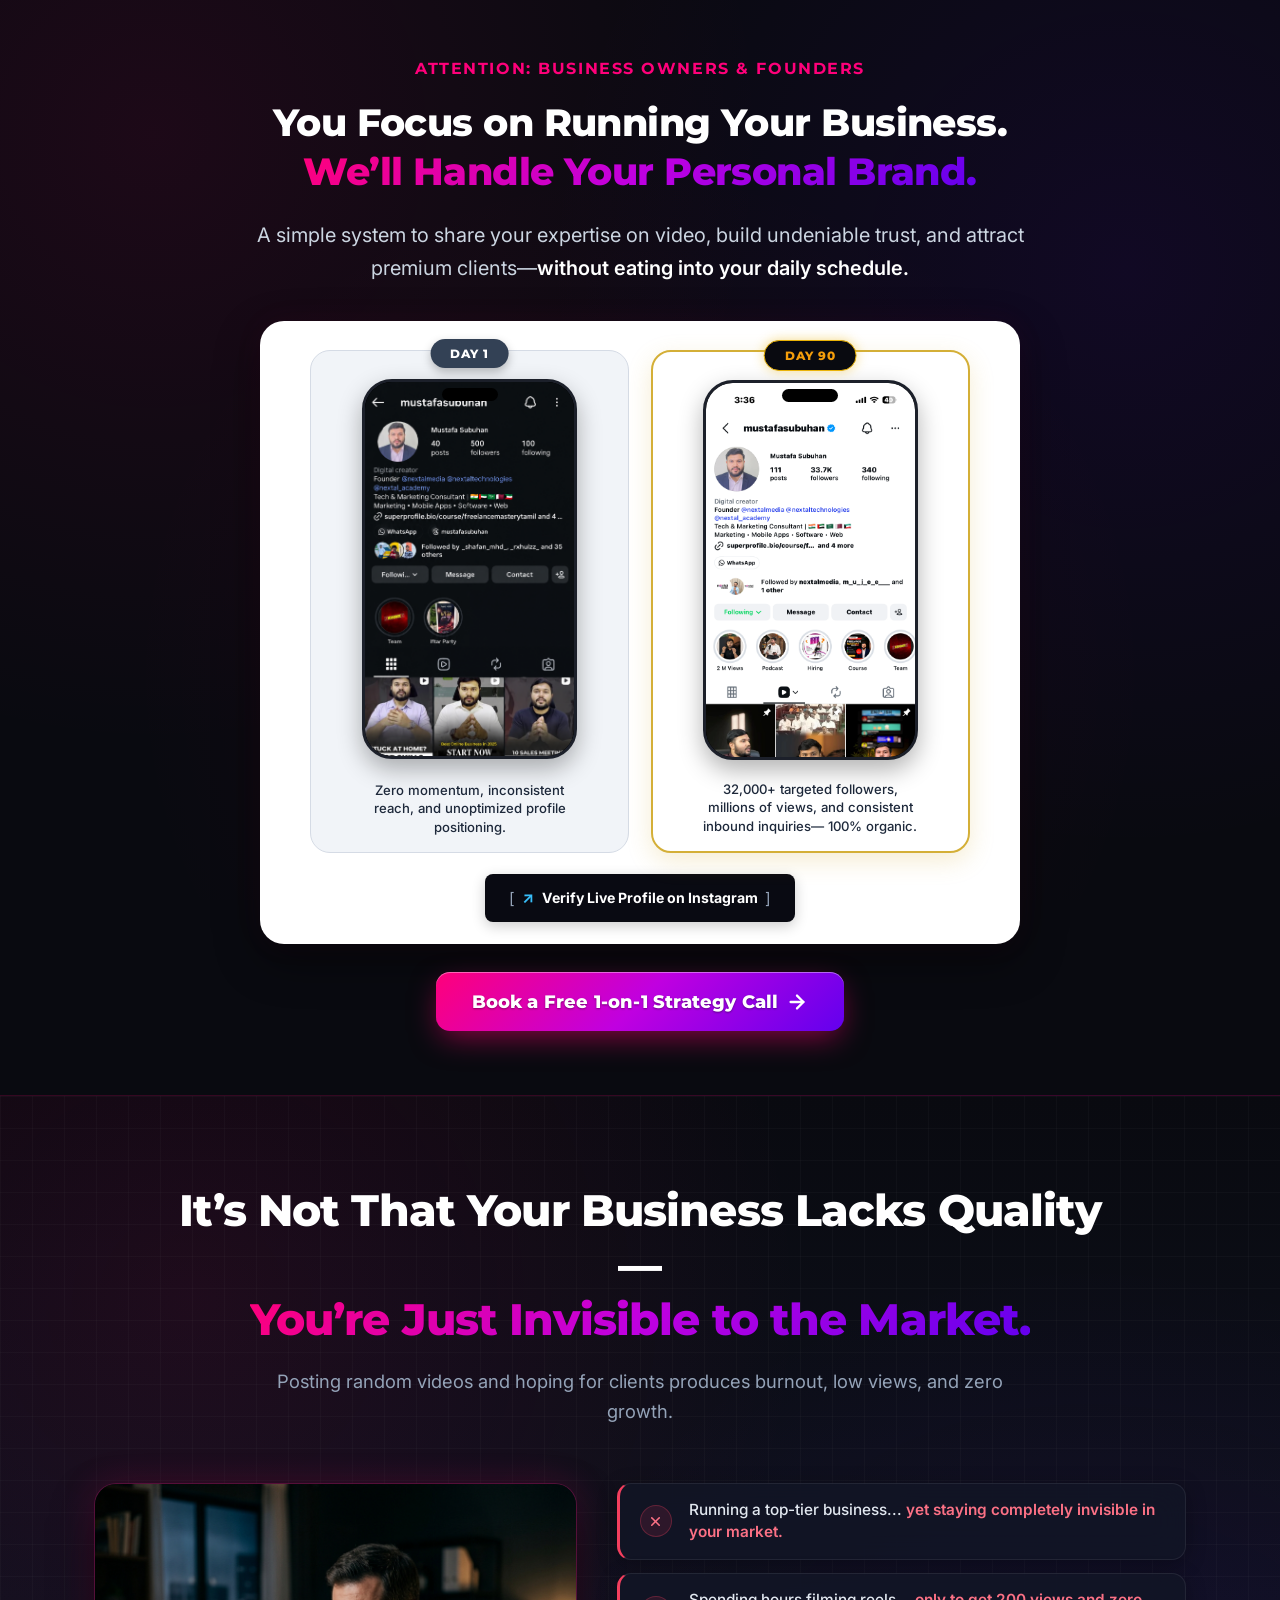
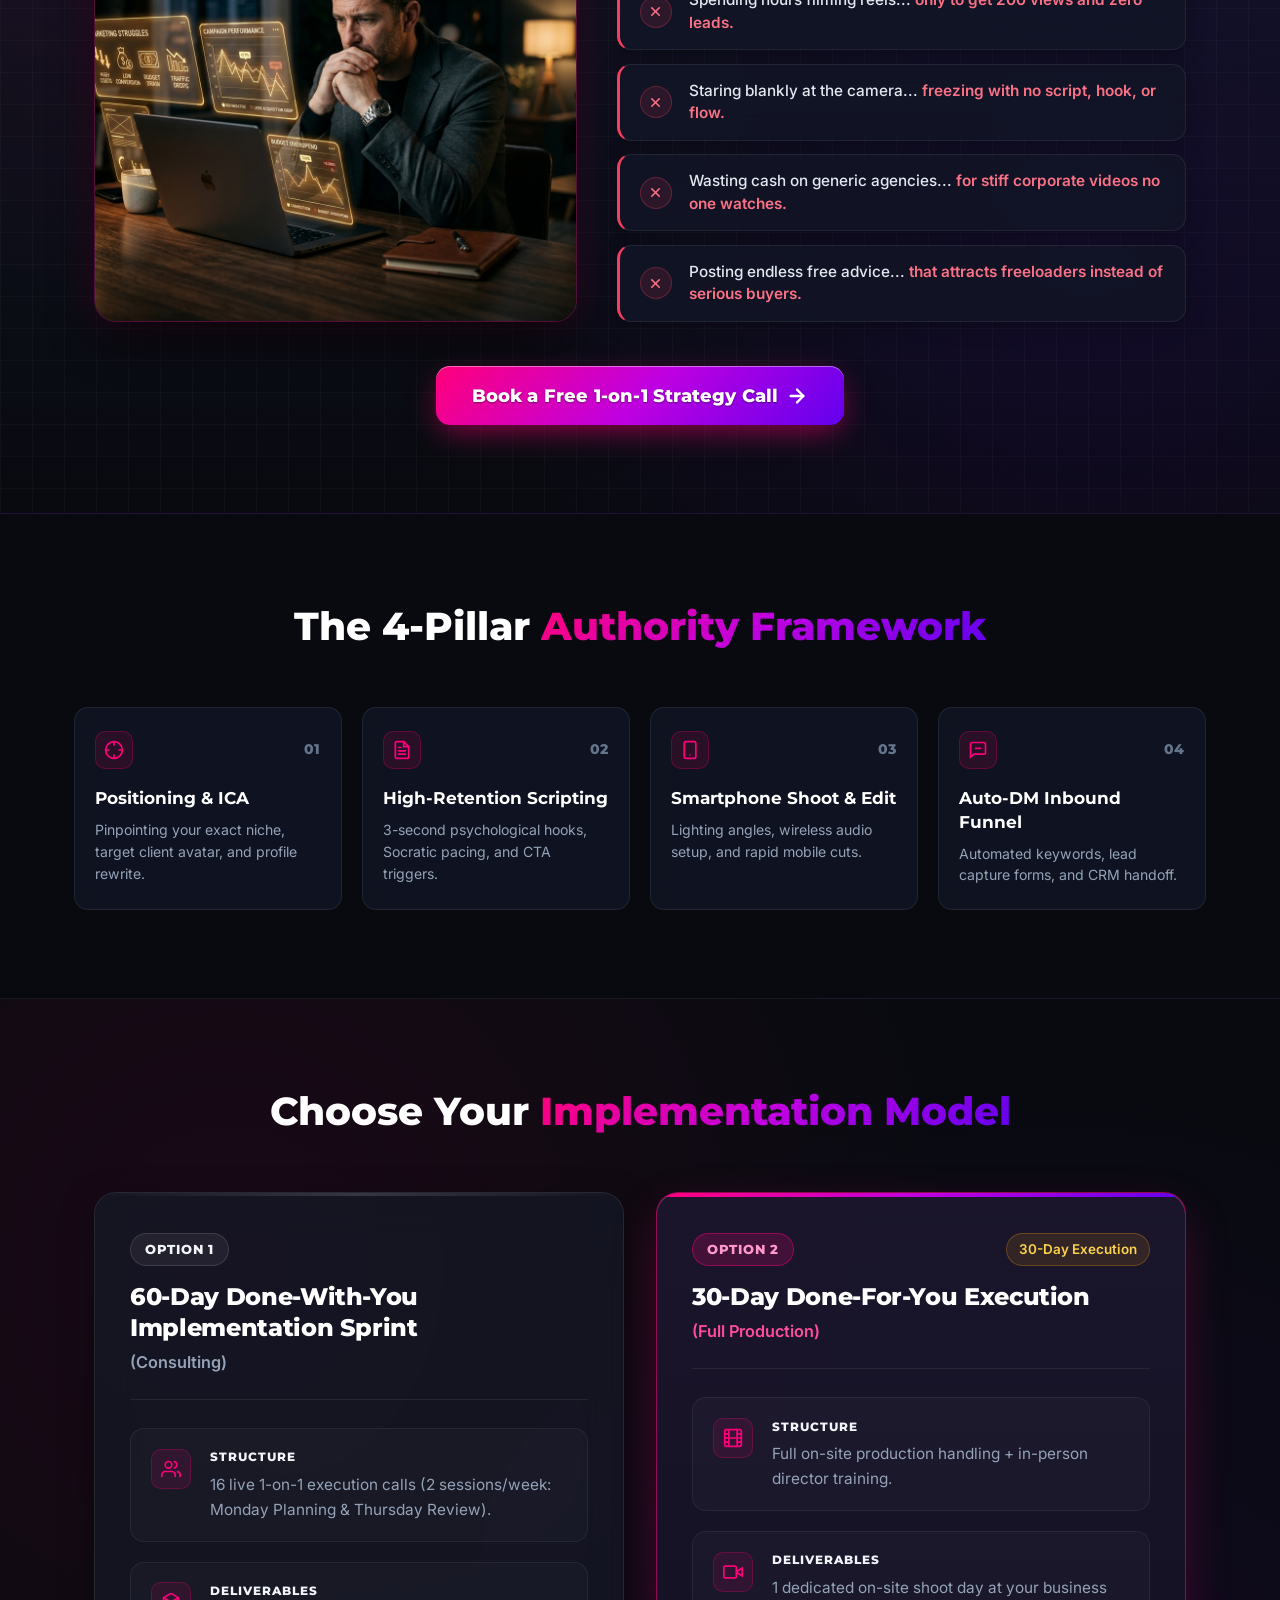
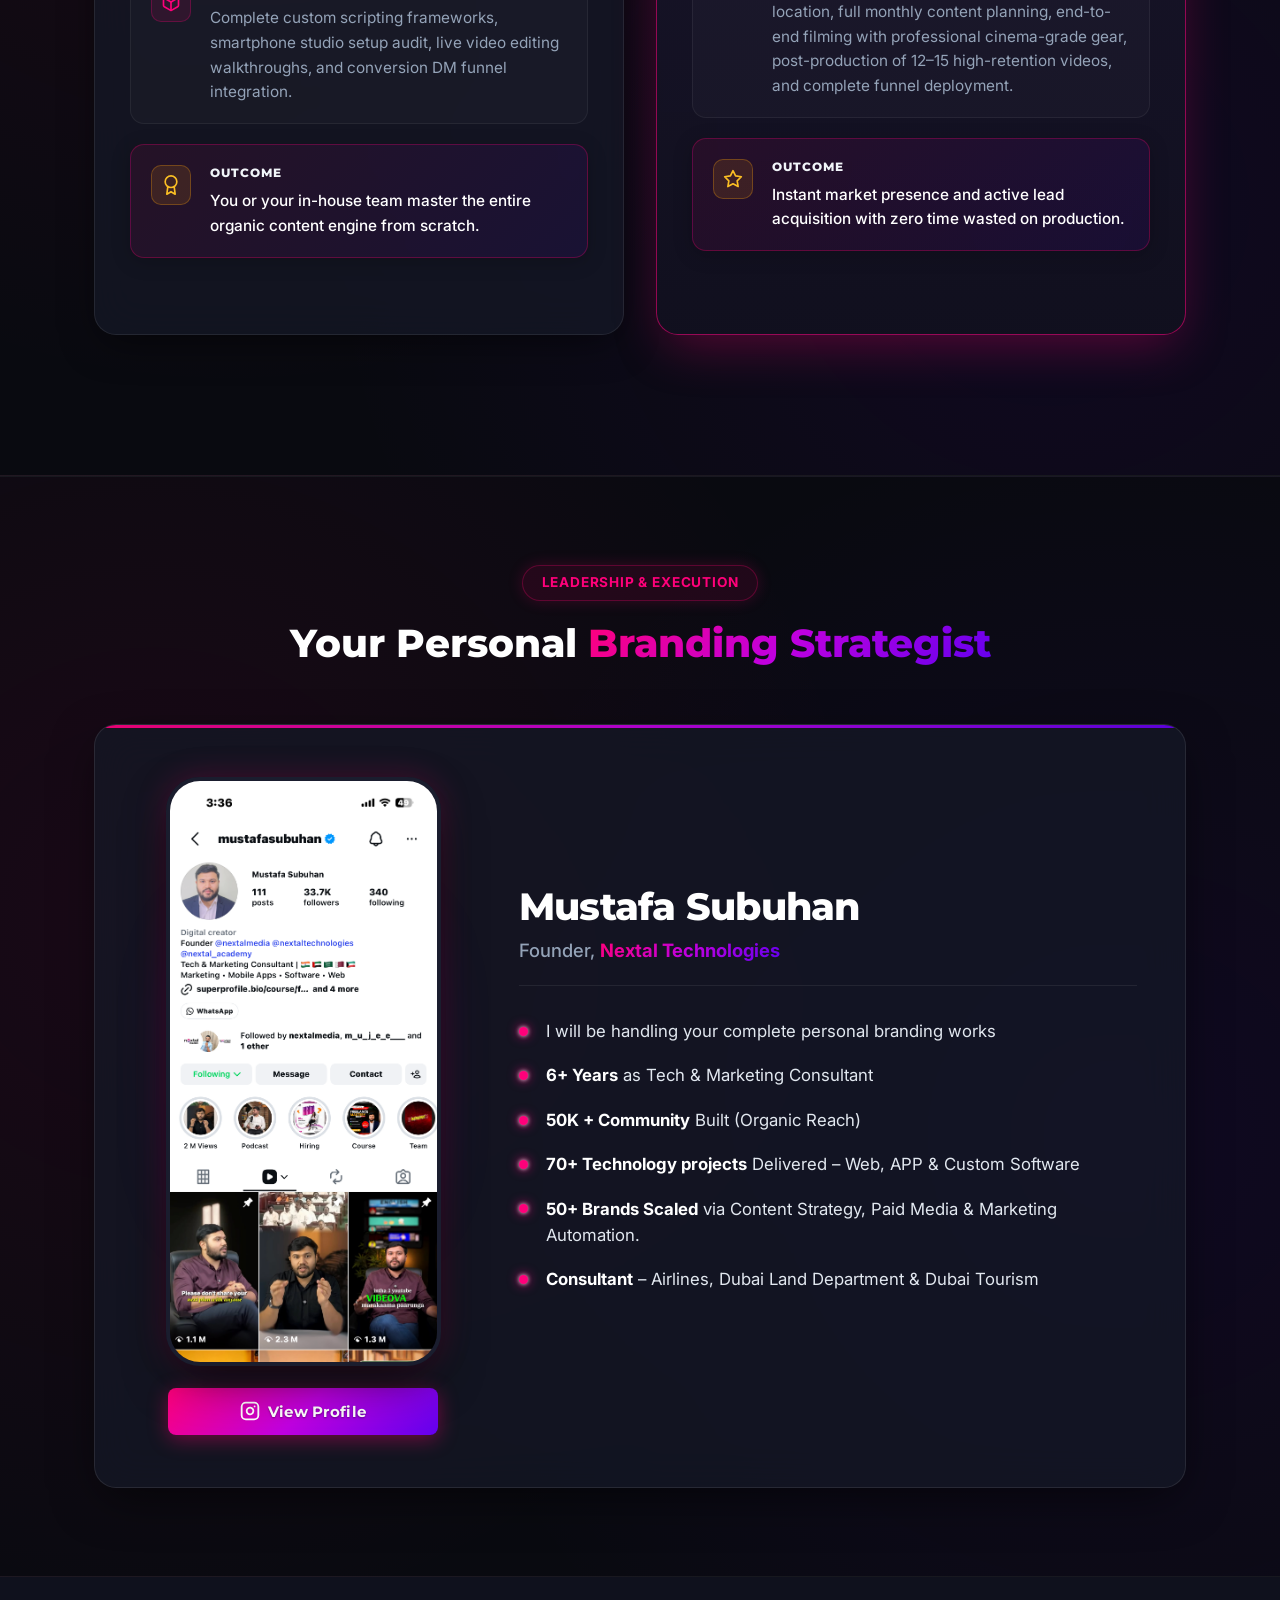
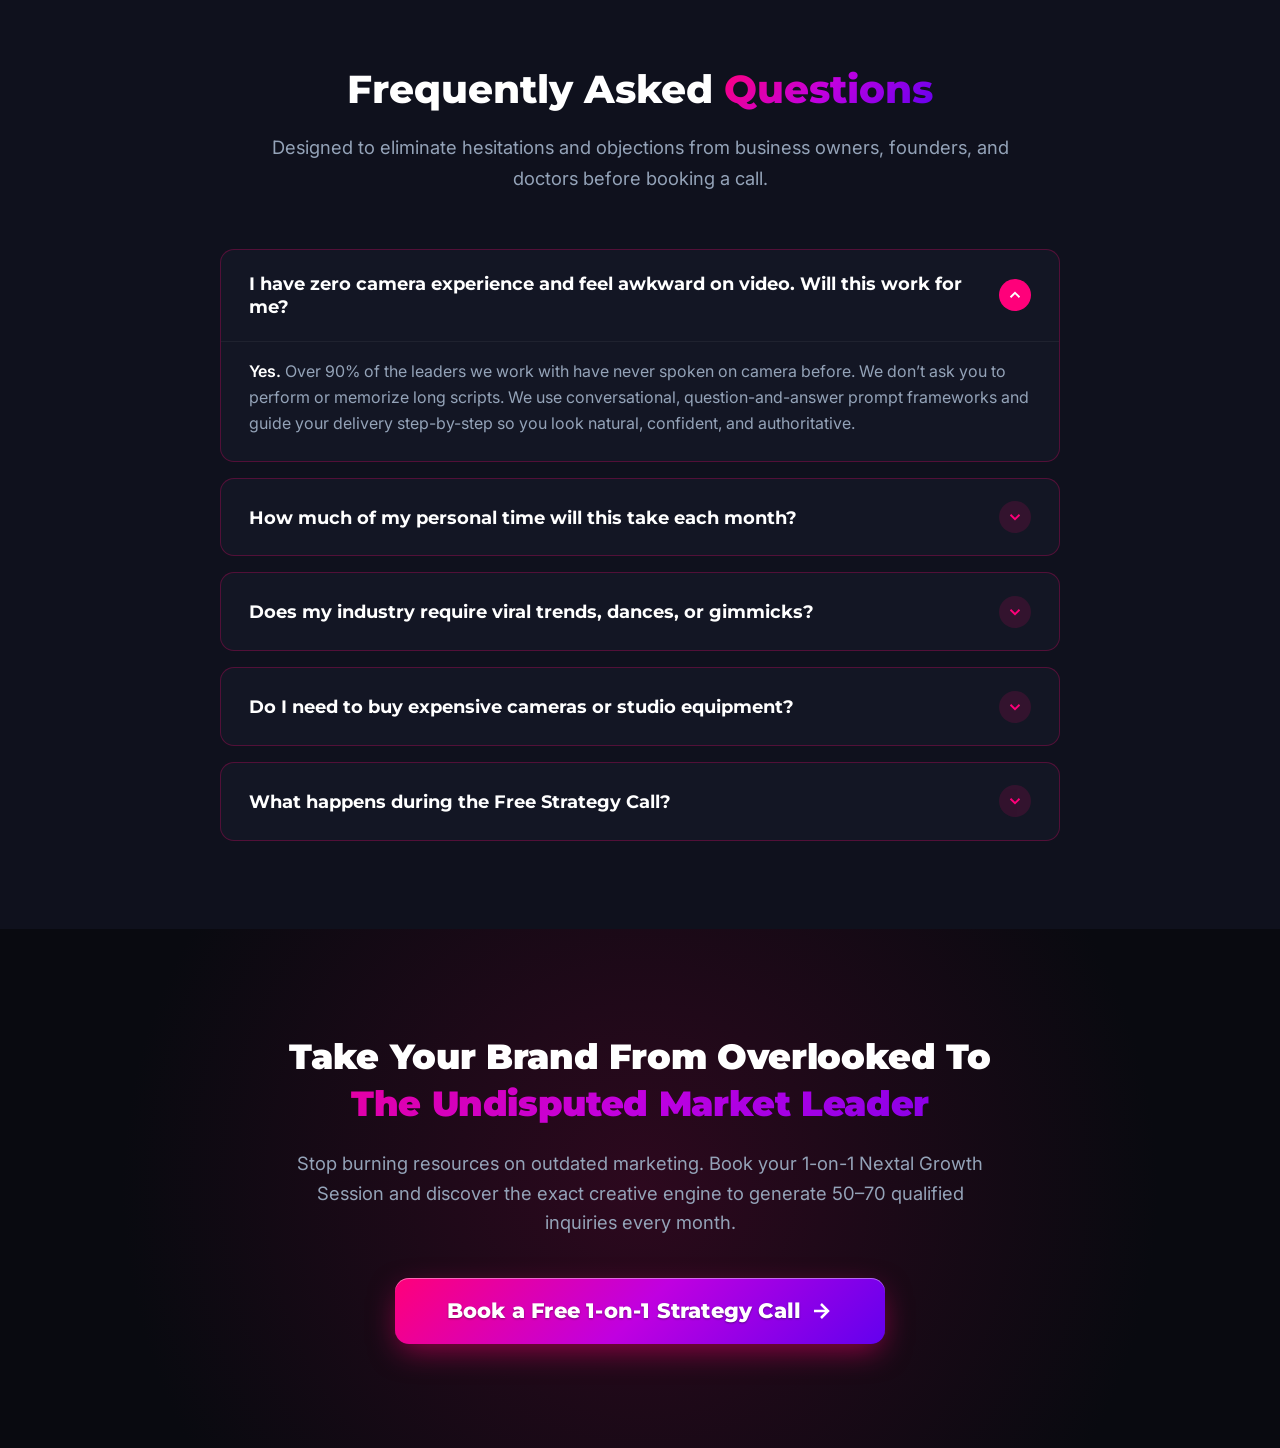
<file: index.html>
<!DOCTYPE html>
<html lang="en">

<head>
  <meta charset="UTF-8">
  <meta name="viewport" content="width=device-width, initial-scale=1.0">
  <title>Nextal Media | The Creative Growth Engine for High-Impact Brands</title>
  <meta name="description"
    content="Scale your brand to 50-70 qualified inbound inquiries every month. Nextal Media blends creative storytelling, high-ticket positioning, and precision performance marketing.">
  <meta name="keywords"
    content="Nextal Media, Creative People Creative Brands, digital marketing agency, personal branding, high ticket client acquisition, performance marketing, video production">
  <link rel="canonical" href="https://nextalmedia.com/growth-strategy">

  <!-- Open Graph / Social Meta -->
  <meta property="og:type" content="website">
  <meta property="og:title" content="Nextal Media | The Creative Growth Engine">
  <meta property="og:description"
    content="Creative People, Creative Brands. Scale your brand to 50-70 qualified inbound inquiries every month.">
  <meta property="og:url" content="https://nextalmedia.com">

  <!-- Google Fonts: Montserrat (Headings), Inter (Body) -->
  <link rel="preconnect" href="https://fonts.googleapis.com">
  <link rel="preconnect" href="https://fonts.gstatic.com" crossorigin>
  <link
    href="https://fonts.googleapis.com/css2?family=Inter:ital,wght@0,300;0,400;0,500;0,600;0,700;1,400;1,500&family=Montserrat:wght@600;700;800;900&display=swap"
    rel="stylesheet">

  <!-- Favicon -->
  <link rel="icon" type="image/png" href="images/logo.png">

  <!-- Main Stylesheet -->
  <link rel="stylesheet" href="style.css">
</head>

<body>

  <!-- ==========================================================================
       2. HERO SECTION
       ========================================================================== -->
  <header class="hero-section" id="hero">
    <div class="container">
      <p class="hero-eyebrow">ATTENTION: BUSINESS OWNERS &amp; FOUNDERS</p>

      <h1 class="hero-heading">
        You Focus on Running Your Business.
        <span class="highlight-brand hero-highlight">We’ll Handle Your Personal Brand.</span>
      </h1>

      <p class="hero-subheading">
        A simple system to share your expertise on video, build undeniable trust, and attract premium
        clients—<strong>without eating into your daily schedule.</strong>
      </p>


      <!-- ============================================================
           THE FOUNDER PROOF: 90 DAYS ORGANIC TRANSFORMATION
           ============================================================ -->
      <div class="founder-proof-section-wrap">
        <div class="founder-proof-white-box">
          <!-- <h2 class="founder-proof-headline">
            The Founder Proof: 90 Days Organic Transformation
          </h2> -->

          <div class="transformation-cards-grid">
            <!-- Left Card: DAY 1 -->
            <div class="trans-card trans-card-day1">
              <div class="trans-pill-badge badge-day1">DAY 1</div>

              <div class="iphone-mockup">
                <div class="iphone-dynamic-island"></div>
                <div class="iphone-screen day1-screen">
                  <img src="images/new.png" alt="Mustafa Subuhan Day 1 Profile"
                    class="day1-profile-screenshot">
                </div>
              </div>

              <p class="trans-card-desc">
                Zero momentum, inconsistent reach, and unoptimized profile positioning.
              </p>
            </div>

            <!-- Right Card: DAY 90 -->
            <div class="trans-card trans-card-day90">
              <div class="trans-pill-badge badge-day90">DAY 90</div>

              <div class="iphone-mockup">
                <div class="iphone-dynamic-island"></div>
                <div class="iphone-screen day90-screen">
                  <img src="images/mustafa-profile.png" alt="Mustafa Subuhan 90-Day Viral Transformation"
                    class="day90-profile-screenshot">
                </div>
              </div>

              <p class="trans-card-desc">
                32,000+ targeted followers, millions of views, and consistent inbound inquiries— 100% organic.
              </p>
            </div>
          </div>

          <!-- Verify Live Profile Button (Inside Container) -->
          <div class="verify-profile-btn-wrap">
            <a href="https://www.instagram.com/mustafasubuhan/" target="_blank" rel="noopener noreferrer"
              class="verify-profile-btn" id="verifyProfileBtn" title="Open Mustafa Subuhan's Instagram Profile">
              <span class="bracket-symbol">[</span>
              <span class="arrow-symbol">↗</span>
              <span class="btn-text">Verify Live Profile on Instagram</span>
              <span class="bracket-symbol">]</span>
            </a>
          </div>
        </div>
      </div>

      <!-- Primary Action CTA -->
      <div class="hero-cta-wrapper">
        <button type="button" class="cta-button cta-pulse-anim" data-open-modal="hero_cta" id="heroCtaBtn">
          <span class="cta-button-main">
            <span>Book a Free 1-on-1 Strategy Call</span>
            <svg width="22" height="22" viewBox="0 0 24 24" fill="none" stroke="currentColor" stroke-width="2.5"
              stroke-linecap="round" stroke-linejoin="round">
              <line x1="5" y1="12" x2="19" y2="12"></line>
              <polyline points="12 5 19 12 12 19"></polyline>
            </svg>
          </span>
        </button>
      </div>
    </div>
  </header>

  <!-- ==========================================================================
       OUTDATED METHODS REALITY SECTION
       ========================================================================== -->
  <section class="section outdated-methods-section" id="outdated-methods">
    <div class="container outdated-methods-container">
      <div class="section-title-wrap">
        <h2 class="section-title outdated-methods-title">
          It’s Not That Your Business Lacks Quality — <br><span class="highlight-brand">You’re Just Invisible to the
            Market.</span>
        </h2>
        <p class="section-subtitle">
          Posting random videos and hoping for clients produces burnout, low views, and zero growth.
        </p>
      </div>

      <div class="outdated-methods-grid">
        <!-- Left Column: Visual Struggle Illustration -->
        <div class="outdated-image-col">
          <div class="outdated-image-wrapper">
            <img src="images/outdated-methods.jpg"
              alt="Business owner overwhelmed by outdated marketing and staying invisible" class="outdated-hero-img"
              loading="lazy">
          </div>
        </div>

        <!-- Right Column: 5 Pain Points / Outdated Tactics -->
        <div class="outdated-pills-col">
          <div class="outdated-pill">
            <div class="outdated-pill-icon" aria-hidden="true">
              <svg width="15" height="15" viewBox="0 0 24 24" fill="none" stroke="currentColor" stroke-width="2.5"
                stroke-linecap="round" stroke-linejoin="round">
                <line x1="18" y1="6" x2="6" y2="18"></line>
                <line x1="6" y1="6" x2="18" y2="18"></line>
              </svg>
            </div>
            <div class="outdated-pill-content">
              <span class="outdated-pill-text">Running a top-tier business... <span class="outdated-pill-alert">yet
                  staying completely invisible in your market.</span></span>
            </div>
          </div>

          <div class="outdated-pill">
            <div class="outdated-pill-icon" aria-hidden="true">
              <svg width="15" height="15" viewBox="0 0 24 24" fill="none" stroke="currentColor" stroke-width="2.5"
                stroke-linecap="round" stroke-linejoin="round">
                <line x1="18" y1="6" x2="6" y2="18"></line>
                <line x1="6" y1="6" x2="18" y2="18"></line>
              </svg>
            </div>
            <div class="outdated-pill-content">
              <span class="outdated-pill-text">Spending hours filming reels... <span class="outdated-pill-alert">only to
                  get 200 views and zero leads.</span></span>
            </div>
          </div>

          <div class="outdated-pill">
            <div class="outdated-pill-icon" aria-hidden="true">
              <svg width="15" height="15" viewBox="0 0 24 24" fill="none" stroke="currentColor" stroke-width="2.5"
                stroke-linecap="round" stroke-linejoin="round">
                <line x1="18" y1="6" x2="6" y2="18"></line>
                <line x1="6" y1="6" x2="18" y2="18"></line>
              </svg>
            </div>
            <div class="outdated-pill-content">
              <span class="outdated-pill-text">Staring blankly at the camera... <span
                  class="outdated-pill-alert">freezing with no script, hook, or flow.</span></span>
            </div>
          </div>

          <div class="outdated-pill">
            <div class="outdated-pill-icon" aria-hidden="true">
              <svg width="15" height="15" viewBox="0 0 24 24" fill="none" stroke="currentColor" stroke-width="2.5"
                stroke-linecap="round" stroke-linejoin="round">
                <line x1="18" y1="6" x2="6" y2="18"></line>
                <line x1="6" y1="6" x2="18" y2="18"></line>
              </svg>
            </div>
            <div class="outdated-pill-content">
              <span class="outdated-pill-text">Wasting cash on generic agencies... <span class="outdated-pill-alert">for
                  stiff corporate videos no one watches.</span></span>
            </div>
          </div>

          <div class="outdated-pill">
            <div class="outdated-pill-icon" aria-hidden="true">
              <svg width="15" height="15" viewBox="0 0 24 24" fill="none" stroke="currentColor" stroke-width="2.5"
                stroke-linecap="round" stroke-linejoin="round">
                <line x1="18" y1="6" x2="6" y2="18"></line>
                <line x1="6" y1="6" x2="18" y2="18"></line>
              </svg>
            </div>
            <div class="outdated-pill-content">
              <span class="outdated-pill-text">Posting endless free advice... <span class="outdated-pill-alert">that
                  attracts freeloaders instead of serious buyers.</span></span>
            </div>
          </div>
        </div>
      </div>

      <!-- Bottom Sub-section -->
      <div class="outdated-bottom-block">
        <div class="outdated-cta-wrapper">
          <button type="button" class="cta-button cta-pulse-anim outdated-cta-btn"
            data-open-modal="outdated_methods_cta">
            <span class="cta-button-main">
              <span>Book a Free 1-on-1 Strategy Call</span>
              <svg width="22" height="22" viewBox="0 0 24 24" fill="none" stroke="currentColor" stroke-width="2.5"
                stroke-linecap="round" stroke-linejoin="round">
                <line x1="5" y1="12" x2="19" y2="12"></line>
                <polyline points="12 5 19 12 12 19"></polyline>
              </svg>
            </span>
          </button>
        </div>
      </div>
    </div>
  </section>

  <!-- ==========================================================================
       5. 4-PILLAR AUTHORITY FRAMEWORK
       ========================================================================== -->
  <section class="section" id="curriculum">
    <div class="container">
      <div class="section-title-wrap">
        <h2 class="section-title">The 4-Pillar <span class="highlight-brand">Authority Framework</span></h2>
      </div>

      <div class="curriculum-grid">
        <!-- Pillar 1 -->
        <article class="pillar-card">
          <div class="pillar-header">
            <div class="pillar-icon" aria-hidden="true">
              <svg width="20" height="20" viewBox="0 0 24 24" fill="none" stroke="currentColor" stroke-width="2"
                stroke-linecap="round" stroke-linejoin="round">
                <circle cx="12" cy="12" r="10"></circle>
                <line x1="22" y1="12" x2="18" y2="12"></line>
                <line x1="6" y1="12" x2="2" y2="12"></line>
                <line x1="12" y1="6" x2="12" y2="2"></line>
                <line x1="12" y1="22" x2="12" y2="18"></line>
              </svg>
            </div>
            <span class="pillar-number">01</span>
          </div>
          <h3 class="pillar-title">Positioning &amp; ICA</h3>
          <p class="pillar-desc">Pinpointing your exact niche, target client avatar, and profile rewrite.</p>
        </article>

        <!-- Pillar 2 -->
        <article class="pillar-card">
          <div class="pillar-header">
            <div class="pillar-icon" aria-hidden="true">
              <svg width="20" height="20" viewBox="0 0 24 24" fill="none" stroke="currentColor" stroke-width="2"
                stroke-linecap="round" stroke-linejoin="round">
                <path d="M14 2H6a2 2 0 0 0-2 2v16a2 2 0 0 0 2 2h12a2 2 0 0 0 2-2V8z"></path>
                <polyline points="14 2 14 8 20 8"></polyline>
                <line x1="16" y1="13" x2="8" y2="13"></line>
                <line x1="16" y1="17" x2="8" y2="17"></line>
                <polyline points="10 9 9 9 8 9"></polyline>
              </svg>
            </div>
            <span class="pillar-number">02</span>
          </div>
          <h3 class="pillar-title">High-Retention Scripting</h3>
          <p class="pillar-desc">3-second psychological hooks, Socratic pacing, and CTA triggers.</p>
        </article>

        <!-- Pillar 3 -->
        <article class="pillar-card">
          <div class="pillar-header">
            <div class="pillar-icon" aria-hidden="true">
              <svg width="20" height="20" viewBox="0 0 24 24" fill="none" stroke="currentColor" stroke-width="2"
                stroke-linecap="round" stroke-linejoin="round">
                <rect x="5" y="2" width="14" height="20" rx="2" ry="2"></rect>
                <line x1="12" y1="18" x2="12.01" y2="18"></line>
              </svg>
            </div>
            <span class="pillar-number">03</span>
          </div>
          <h3 class="pillar-title">Smartphone Shoot &amp; Edit</h3>
          <p class="pillar-desc">Lighting angles, wireless audio setup, and rapid mobile cuts.</p>
        </article>

        <!-- Pillar 4 -->
        <article class="pillar-card">
          <div class="pillar-header">
            <div class="pillar-icon" aria-hidden="true">
              <svg width="20" height="20" viewBox="0 0 24 24" fill="none" stroke="currentColor" stroke-width="2"
                stroke-linecap="round" stroke-linejoin="round">
                <path d="M21 15a2 2 0 0 1-2 2H7l-4 4V5a2 2 0 0 1 2-2h14a2 2 0 0 1 2 2z"></path>
                <line x1="9" y1="10" x2="15" y2="10"></line>
              </svg>
            </div>
            <span class="pillar-number">04</span>
          </div>
          <h3 class="pillar-title">Auto-DM Inbound Funnel</h3>
          <p class="pillar-desc">Automated keywords, lead capture forms, and CRM handoff.</p>
        </article>
      </div>
    </div>
  </section>

  <!-- ==========================================================================
       4. CHOOSE YOUR IMPLEMENTATION MODEL SECTION
       ========================================================================== -->
  <section class="section implementation-section" id="implementation-models">
    <div class="container implementation-container">
      <div class="section-title-wrap">

        <h2 class="section-title">Choose Your <span class="highlight-brand">Implementation Model</span></h2>

      </div>

      <div class="models-grid">
        <!-- Option 1: Consulting Sprint -->
        <div class="model-card" id="option-consulting">
          <div class="model-card-header">
            <div class="model-meta-top">
              <span class="model-pill">Option 1</span>

            </div>
            <h3 class="model-title">60-Day Done-With-You Implementation Sprint</h3>
            <p class="model-subtitle-track">(Consulting)</p>
          </div>

          <div class="model-specs-list">
            <!-- Structure -->
            <div class="model-spec-row">
              <div class="model-spec-icon" aria-hidden="true">
                <svg width="20" height="20" viewBox="0 0 24 24" fill="none" stroke="currentColor" stroke-width="2"
                  stroke-linecap="round" stroke-linejoin="round">
                  <path d="M17 21v-2a4 4 0 0 0-4-4H5a4 4 0 0 0-4 4v2"></path>
                  <circle cx="9" cy="7" r="4"></circle>
                  <path d="M23 21v-2a4 4 0 0 0-3-3.87"></path>
                  <path d="M16 3.13a4 4 0 0 1 0 7.75"></path>
                </svg>
              </div>
              <div class="model-spec-body">
                <span class="model-spec-heading">Structure</span>
                <p class="model-spec-desc">
                  16 live 1-on-1 execution calls (2 sessions/week: Monday Planning &amp; Thursday Review).
                </p>
              </div>
            </div>

            <!-- Deliverables -->
            <div class="model-spec-row">
              <div class="model-spec-icon" aria-hidden="true">
                <svg width="20" height="20" viewBox="0 0 24 24" fill="none" stroke="currentColor" stroke-width="2"
                  stroke-linecap="round" stroke-linejoin="round">
                  <path
                    d="M21 16V8a2 2 0 0 0-1-1.73l-7-4a2 2 0 0 0-2 0l-7 4A2 2 0 0 0 3 8v8a2 2 0 0 0 1 1.73l7 4a2 2 0 0 0 2 0l7-4A2 2 0 0 0 21 16z">
                  </path>
                  <polyline points="3.27 6.96 12 12.01 20.73 6.96"></polyline>
                  <line x1="12" y1="22.08" x2="12" y2="12"></line>
                </svg>
              </div>
              <div class="model-spec-body">
                <span class="model-spec-heading">Deliverables</span>
                <p class="model-spec-desc">
                  Complete custom scripting frameworks, smartphone studio setup audit, live video editing walkthroughs,
                  and conversion DM funnel integration.
                </p>
              </div>
            </div>

            <!-- Outcome -->
            <div class="model-spec-row model-outcome-row">
              <div class="model-spec-icon model-spec-icon-gold" aria-hidden="true">
                <svg width="20" height="20" viewBox="0 0 24 24" fill="none" stroke="currentColor" stroke-width="2"
                  stroke-linecap="round" stroke-linejoin="round">
                  <circle cx="12" cy="8" r="7"></circle>
                  <polyline points="8.21 13.89 7 23 12 20 17 23 15.79 13.88"></polyline>
                </svg>
              </div>
              <div class="model-spec-body">
                <span class="model-spec-heading">Outcome</span>
                <p class="model-spec-desc model-outcome-text">
                  You or your in-house team master the entire organic content engine from scratch.
                </p>
              </div>
            </div>
          </div>
        </div>

        <!-- Option 2: Full Production -->
        <div class="model-card model-card-featured" id="option-dfy">
          <div class="model-card-header">
            <div class="model-meta-top">
              <span class="model-pill model-pill-dfy">Option 2</span>
              <span class="model-duration-tag highlight">30-Day Execution</span>
            </div>
            <h3 class="model-title">30-Day Done-For-You Execution</h3>
            <p class="model-subtitle-track highlight">(Full Production)</p>
          </div>

          <div class="model-specs-list">
            <!-- Structure -->
            <div class="model-spec-row">
              <div class="model-spec-icon" aria-hidden="true">
                <svg width="20" height="20" viewBox="0 0 24 24" fill="none" stroke="currentColor" stroke-width="2"
                  stroke-linecap="round" stroke-linejoin="round">
                  <rect x="2" y="2" width="20" height="20" rx="2.18" ry="2.18"></rect>
                  <line x1="7" y1="2" x2="7" y2="22"></line>
                  <line x1="17" y1="2" x2="17" y2="22"></line>
                  <line x1="2" y1="12" x2="22" y2="12"></line>
                  <line x1="2" y1="7" x2="7" y2="7"></line>
                  <line x1="2" y1="17" x2="7" y2="17"></line>
                  <line x1="17" y1="17" x2="22" y2="17"></line>
                  <line x1="17" y1="7" x2="22" y2="7"></line>
                </svg>
              </div>
              <div class="model-spec-body">
                <span class="model-spec-heading">Structure</span>
                <p class="model-spec-desc">
                  Full on-site production handling + in-person director training.
                </p>
              </div>
            </div>

            <!-- Deliverables -->
            <div class="model-spec-row">
              <div class="model-spec-icon" aria-hidden="true">
                <svg width="20" height="20" viewBox="0 0 24 24" fill="none" stroke="currentColor" stroke-width="2"
                  stroke-linecap="round" stroke-linejoin="round">
                  <polygon points="23 7 16 12 23 17 23 7"></polygon>
                  <rect x="1" y="5" width="15" height="14" rx="2" ry="2"></rect>
                </svg>
              </div>
              <div class="model-spec-body">
                <span class="model-spec-heading">Deliverables</span>
                <p class="model-spec-desc">
                  1 dedicated on-site shoot day at your business location, full monthly content planning, end-to-end
                  filming with professional cinema-grade gear, post-production of 12–15 high-retention videos, and
                  complete funnel deployment.
                </p>
              </div>
            </div>

            <!-- Outcome -->
            <div class="model-spec-row model-outcome-row">
              <div class="model-spec-icon model-spec-icon-gold" aria-hidden="true">
                <svg width="20" height="20" viewBox="0 0 24 24" fill="none" stroke="currentColor" stroke-width="2"
                  stroke-linecap="round" stroke-linejoin="round">
                  <polygon
                    points="12 2 15.09 8.26 22 9.27 17 14.14 18.18 21.02 12 17.77 5.82 21.02 7 14.14 2 9.27 8.91 8.26 12 2">
                  </polygon>
                </svg>
              </div>
              <div class="model-spec-body">
                <span class="model-spec-heading">Outcome</span>
                <p class="model-spec-desc model-outcome-text">
                  Instant market presence and active lead acquisition with zero time wasted on production.
                </p>
              </div>
            </div>
          </div>
        </div>
      </div>
  </section>

  <!-- ==========================================================================
       5. YOUR PERSONAL BRANDING STRATEGIST SECTION
       ========================================================================== -->
  <section class="section strategist-section" id="strategist">
    <div class="container strategist-container">
      <div class="section-title-wrap">
        <span class="section-tag">Leadership &amp; Execution</span>
        <h2 class="section-title">Your Personal <span class="highlight-brand">Branding Strategist</span></h2>
      </div>

      <div class="strategist-card">
        <!-- Left Column: Instagram Phone Mockup & Profile Link -->
        <div class="strategist-phone-col">
          <div class="strategist-phone-wrapper">
            <div class="phone-ambient-glow" aria-hidden="true"></div>
            <img src="images/mustafa-profile.png"
              alt="Mustafa Subuhan Instagram Profile @mustafasubuhan - Personal Branding Strategist"
              class="strategist-phone-img" loading="lazy">
          </div>
          <a href="https://www.instagram.com/mustafasubuhan/" target="_blank" rel="noopener noreferrer"
            class="cta-button strategist-profile-btn" aria-label="View Mustafa Subuhan's Instagram Profile">
            <span class="cta-button-main">
              <svg width="20" height="20" viewBox="0 0 24 24" fill="none" stroke="currentColor" stroke-width="2.2"
                stroke-linecap="round" stroke-linejoin="round">
                <rect x="2" y="2" width="20" height="20" rx="5" ry="5"></rect>
                <path d="M16 11.37A4 4 0 1 1 12.63 8 4 4 0 0 1 16 11.37z"></path>
                <line x1="17.5" y1="6.5" x2="17.51" y2="6.5"></line>
              </svg>
              <span>View Profile</span>
            </span>
          </a>
        </div>

        <!-- Right Column: Content & Credentials -->
        <div class="strategist-content-col">
          <div class="strategist-header">
            <h3 class="strategist-name">Mustafa Subuhan</h3>
            <p class="strategist-designation">Founder, <span class="highlight-brand">Nextal Technologies</span></p>
          </div>

          <ul class="strategist-points-list">
            <li class="strategist-point-item">
              <span class="strategist-bullet-dot" aria-hidden="true"></span>
              <span class="strategist-point-text">I will be handling your complete personal branding works</span>
            </li>
            <li class="strategist-point-item">
              <span class="strategist-bullet-dot" aria-hidden="true"></span>
              <span class="strategist-point-text"><strong>6+ Years</strong> as Tech &amp; Marketing
                Consultant</span>
            </li>
            <li class="strategist-point-item">
              <span class="strategist-bullet-dot" aria-hidden="true"></span>
              <span class="strategist-point-text"><strong>50K + Community</strong> Built (Organic Reach)</span>
            </li>
            <li class="strategist-point-item">
              <span class="strategist-bullet-dot" aria-hidden="true"></span>
              <span class="strategist-point-text"><strong>70+ Technology projects</strong> Delivered – Web, APP
                &amp; Custom Software</span>
            </li>
            <li class="strategist-point-item">
              <span class="strategist-bullet-dot" aria-hidden="true"></span>
              <span class="strategist-point-text"><strong>50+ Brands Scaled</strong> via Content Strategy, Paid
                Media &amp; Marketing Automation.</span>
            </li>
            <li class="strategist-point-item">
              <span class="strategist-bullet-dot" aria-hidden="true"></span>
              <span class="strategist-point-text"><strong>Consultant</strong> – Airlines, Dubai Land Department
                &amp; Dubai Tourism</span>
            </li>
          </ul>
        </div>
      </div>
    </div>
  </section>

  <!-- ==========================================================================
       9. INTERACTIVE FAQ ACCORDION
       ========================================================================== -->
  <section class="section faq-section" id="faq">
    <div class="container">
      <div class="section-title-wrap">
        <h2 class="section-title">Frequently Asked <span class="highlight-brand">Questions</span></h2>
        <p class="section-subtitle">
          Designed to eliminate hesitations and objections from business owners, founders, and doctors before
          booking a
          call.
        </p>
      </div>

      <div class="faq-container">
        <!-- FAQ 1 -->
        <div class="faq-item">
          <button type="button" class="faq-question-btn" aria-expanded="false">
            <span>I have zero camera experience and feel awkward on video. Will this work for me?</span>
            <span class="faq-icon-toggle">
              <svg width="18" height="18" viewBox="0 0 24 24" fill="none" stroke="currentColor" stroke-width="2.5">
                <polyline points="6 9 12 15 18 9"></polyline>
              </svg>
            </span>
          </button>
          <div class="faq-answer-panel">
            <div class="faq-answer-inner">
              <p>
                <strong>Yes.</strong> Over 90% of the leaders we work with have never spoken on camera before. We
                don’t
                ask you to perform or memorize long scripts. We use conversational, question-and-answer prompt
                frameworks and guide your delivery step-by-step so you look natural, confident, and authoritative.
              </p>
            </div>
          </div>
        </div>

        <!-- FAQ 2 -->
        <div class="faq-item">
          <button type="button" class="faq-question-btn" aria-expanded="false">
            <span>How much of my personal time will this take each month?</span>
            <span class="faq-icon-toggle">
              <svg width="18" height="18" viewBox="0 0 24 24" fill="none" stroke="currentColor" stroke-width="2.5">
                <polyline points="6 9 12 15 18 9"></polyline>
              </svg>
            </span>
          </button>
          <div class="faq-answer-panel">
            <div class="faq-answer-inner">
              <p>We design this strictly around busy executive schedules.</p>
              <ul class="faq-list">
                <li><strong>For the Done-For-You model:</strong> You only dedicate 3 to 4 hours per month for a
                  single
                  batch shoot. Our team handles the strategy, scripting, production, editing, and distribution.</li>
                <li><strong>For the Consulting model:</strong> We spend two 45-minute live sessions per week working
                  alongside you or your team.</li>
              </ul>
            </div>
          </div>
        </div>

        <!-- FAQ 3 -->
        <div class="faq-item">
          <button type="button" class="faq-question-btn" aria-expanded="false">
            <span>Does my industry require viral trends, dances, or gimmicks?</span>
            <span class="faq-icon-toggle">
              <svg width="18" height="18" viewBox="0 0 24 24" fill="none" stroke="currentColor" stroke-width="2.5">
                <polyline points="6 9 12 15 18 9"></polyline>
              </svg>
            </span>
          </button>
          <div class="faq-answer-panel">
            <div class="faq-answer-inner">
              <p>
                <strong>Absolutely not.</strong> We work heavily with doctors, consultants, and enterprise founders
                where dignity and trust are non-negotiable. Our 6-stage framework focuses exclusively on
                intellectual
                value, problem breakdowns, case studies, and thought leadership that command respect in your
                industry.
              </p>
            </div>
          </div>
        </div>

        <!-- FAQ 4 -->
        <div class="faq-item">
          <button type="button" class="faq-question-btn" aria-expanded="false">
            <span>Do I need to buy expensive cameras or studio equipment?</span>
            <span class="faq-icon-toggle">
              <svg width="18" height="18" viewBox="0 0 24 24" fill="none" stroke="currentColor" stroke-width="2.5">
                <polyline points="6 9 12 15 18 9"></polyline>
              </svg>
            </span>
          </button>
          <div class="faq-answer-panel">
            <div class="faq-answer-inner">
              <p>
                <strong>No.</strong> Your existing smartphone (iPhone or flagship Android) is more than capable of
                4K
                cinema-grade output when paired with the right lighting and crisp wireless audio. We show you the
                exact
                minimalist setup to use right in your office or clinic.
              </p>
            </div>
          </div>
        </div>

        <!-- FAQ 5 -->
        <div class="faq-item">
          <button type="button" class="faq-question-btn" aria-expanded="false">
            <span>What happens during the Free Strategy Call?</span>
            <span class="faq-icon-toggle">
              <svg width="18" height="18" viewBox="0 0 24 24" fill="none" stroke="currentColor" stroke-width="2.5">
                <polyline points="6 9 12 15 18 9"></polyline>
              </svg>
            </span>
          </button>
          <div class="faq-answer-panel">
            <div class="faq-answer-inner">
              <p>
                This is an audit call, not a hard sales pitch. We examine your current digital presence, evaluate
                your
                market positioning, and identify the exact content pillars and bottlenecks for your industry. If
                there
                is a mutual fit, we recommend the specific implementation track (Consulting or DFY) best suited for
                your
                goals.
              </p>
            </div>
          </div>
        </div>
      </div>
    </div>
  </section>

  <!-- ==========================================================================
       10. FINAL CLOSING CTA SECTION
       ========================================================================== -->
  <section class="final-cta-section" id="booking">
    <div class="container-narrow">
      <h2 class="final-heading">
        <span class="final-heading-line">Take Your Brand From Overlooked To</span>
        <span class="highlight-brand final-heading-line">The Undisputed Market Leader</span>
      </h2>

      <p class="final-subheading">
        Stop burning resources on outdated marketing. Book your 1-on-1 Nextal Growth Session and discover the exact
        creative engine to generate 50–70 qualified inquiries every month.
      </p>

      <button type="button" class="cta-button cta-pulse-anim final-cta-btn" data-open-modal="final_cta">
        <span class="cta-button-main">
          <span>Book a Free 1-on-1 Strategy Call</span>
          <svg width="24" height="24" viewBox="0 0 24 24" fill="none" stroke="currentColor" stroke-width="2.5">
            <line x1="5" y1="12" x2="19" y2="12"></line>
            <polyline points="12 5 19 12 12 19"></polyline>
          </svg>
        </span>
      </button>
    </div>
  </section>

  <!-- ==========================================================================
       13. INTERACTIVE BOOKING / LEAD GENERATION MODAL
       ========================================================================== -->
  <div class="modal-overlay" id="bookingModal" role="dialog" aria-modal="true" aria-labelledby="modalTitle">
    <div class="modal-card">
      <button type="button" class="modal-close-btn" id="modalCloseBtn" aria-label="Close modal">&times;</button>

      <!-- Step 1: Lead Capture Form State -->
      <div id="modalFormState">
        <div class="modal-header">
          <p class="modal-subtitle">Enter your details below to schedule your personalized strategy session with
            our
            senior growth architects:</p>
        </div>

        <form class="booking-form" id="strategyBookingForm" action="form.php" method="POST">
          <div class="form-group">
            <input type="text" id="fullName" name="fullName" class="form-input" placeholder="Your Full Name *"
              aria-label="Your Full Name" required>
          </div>

          <div class="form-group">
            <input type="email" id="email" name="email" class="form-input" placeholder="Work Email Address *"
              aria-label="Work Email Address" required>
          </div>

          <div class="form-group">
            <div class="form-phone-wrap">
              <select class="form-select country-code-select" name="countryCode" aria-label="Country Code">
                <option value="+91" selected>🇮🇳 +91</option>
                <option value="+971">🇦🇪 +971</option>
                <option value="+974">🇶🇦 +974</option>
                <option value="+1">🇺🇸 +1</option>
                <option value="+44">🇬🇧 +44</option>
                <option value="+65">🇸🇬 +65</option>
              </select>
              <input type="tel" id="phone" name="phone" class="form-input" placeholder="WhatsApp Mobile Number *"
                aria-label="WhatsApp Mobile Number" required>
            </div>
          </div>

          <div class="form-group">
            <select id="coachType" name="coachType" class="form-select" aria-label="Your Business or Brand Category"
              required>
              <option value="" disabled selected>Your Business or Brand Category *</option>
              <option value="High-Ticket Coach / Consultant">High-Ticket Coach / Consultant</option>
              <option value="Creative Agency / Design Studio">Creative Agency / Design Studio</option>
              <option value="D2C / E-Commerce Brand">D2C / E-Commerce Brand</option>
              <option value="B2B & Professional Services">B2B / SaaS / Professional Services</option>
              <option value="Healthcare & Wellness">Healthcare &amp; Wellness</option>
              <option value="Real Estate & Luxury">Real Estate &amp; Luxury</option>
              <option value="Creator / Personal Brand">Creator / Founder Personal Brand</option>
            </select>
          </div>

          <div class="form-group">
            <select id="experienceLevel" name="experienceLevel" class="form-select"
              aria-label="Current Monthly Revenue Stage" required>
              <option value="" disabled selected>Current Monthly Revenue Stage *</option>
              <option value="Early Stage (₹0 - ₹1L/mo)">Early Stage (₹0 – ₹1,00,000 / month)</option>
              <option value="Growth Stage (₹1L - ₹5L/mo)">Growth Stage (₹1,00,000 – ₹5,00,000 / month)</option>
              <option value="Scaling (₹5L - ₹15L/mo)">Scaling (₹5,00,000 – ₹15,00,000 / month)</option>
              <option value="Enterprise (₹15L+/mo)">Enterprise (₹15,00,000+ / month)</option>
            </select>
          </div>

          <button type="submit" class="form-submit-btn" id="formSubmitBtn">
            <span>Book a Free 1-on-1 Strategy Call</span>
          </button>


        </form>
      </div>
    </div>
  </div>

  <!-- ==========================================================================
       14. HERO VIDEO PLAYER MODAL PREVIEW
       ========================================================================== -->
  <div class="modal-overlay" id="videoPlayerModal" role="dialog" aria-modal="true">
    <div class="modal-card" style="max-width: 800px; padding: 1.5rem; background: #000;">
      <button type="button" class="modal-close-btn" id="videoModalCloseBtn" aria-label="Close video">&times;</button>
      <div style="position: relative; width: 100%; aspect-ratio: 16/9; margin-top: 1rem;">
        <iframe id="previewVideoIframe" style="width: 100%; height: 100%; border: none; border-radius: 8px;"
          allow="accelerometer; autoplay; clipboard-write; encrypted-media; gyroscope; picture-in-picture"
          allowfullscreen></iframe>
      </div>
      <div style="margin-top: 1.5rem; text-align: center;">
        <button type="button" class="cta-button" data-open-modal="videomodal_cta"
          onclick="document.getElementById('videoPlayerModal').classList.remove('active');">
          <span class="cta-button-main">
            <span>Book a Free 1-on-1 Strategy Call</span>
            <svg width="18" height="18" viewBox="0 0 24 24" fill="none" stroke="currentColor" stroke-width="2.5">
              <line x1="5" y1="12" x2="19" y2="12"></line>
              <polyline points="12 5 19 12 12 19"></polyline>
            </svg>
          </span>
        </button>
      </div>
    </div>
  </div>

  <!-- Script File -->
  <script src="script.js"></script>
</body>

</html>
</file>
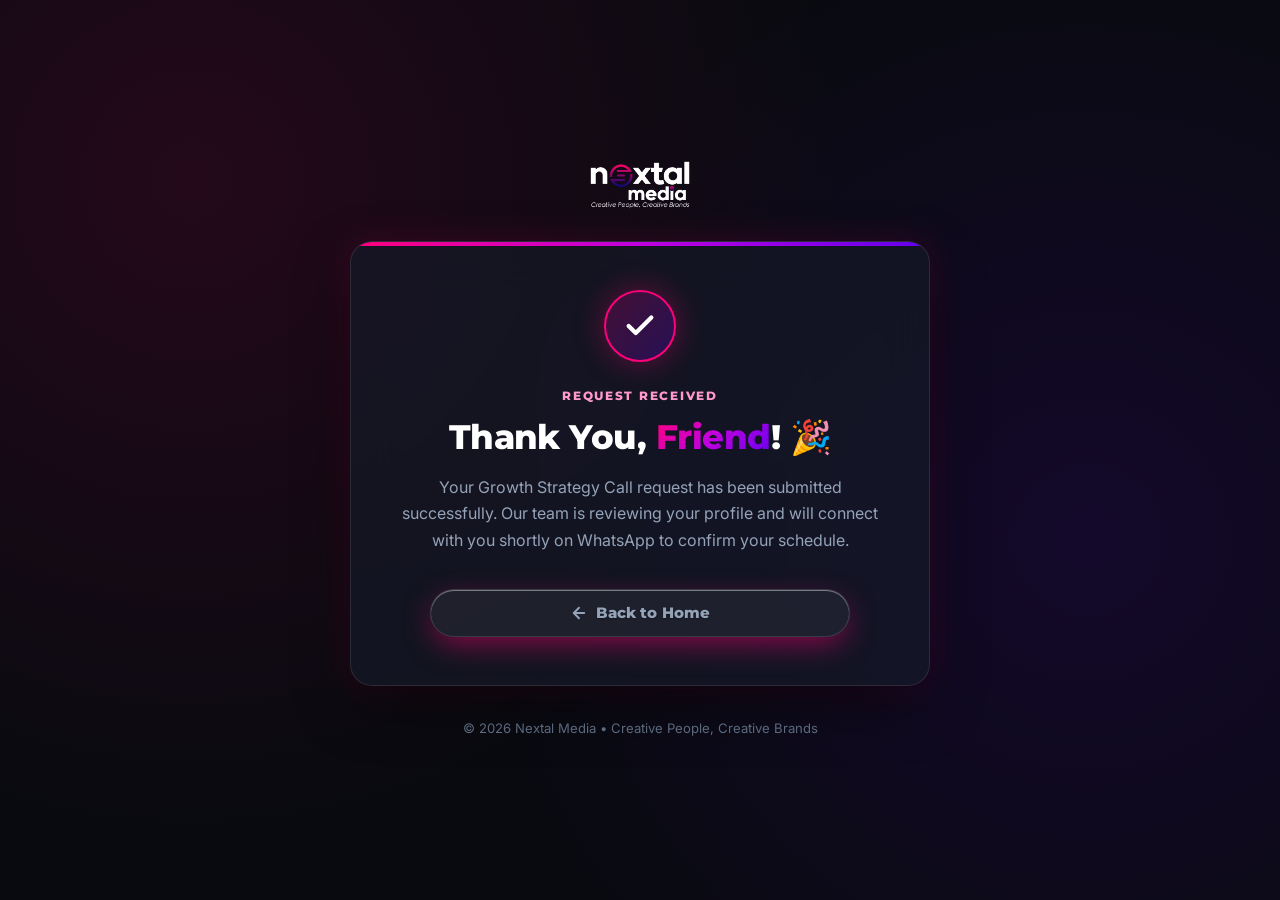
<file: thank-you.html>
<!DOCTYPE html>
<html lang="en">

<head>
  <meta charset="UTF-8">
  <meta name="viewport" content="width=device-width, initial-scale=1.0">
  <title>Thank You | Nextal Media</title>
  <meta name="description" content="Thank you for booking your Growth Strategy Call with Nextal Media.">

  <!-- Google Fonts -->
  <link rel="preconnect" href="https://fonts.googleapis.com">
  <link rel="preconnect" href="https://fonts.gstatic.com" crossorigin>
  <link
    href="https://fonts.googleapis.com/css2?family=Inter:ital,wght@0,300;0,400;0,500;0,600;0,700;1,400;1,500&family=Montserrat:wght@600;700;800;900&display=swap"
    rel="stylesheet">

  <!-- Favicon -->
  <link rel="icon" type="image/png" href="images/logo.png">

  <!-- Main Stylesheet -->
  <link rel="stylesheet" href="style.css">
</head>

<body class="thankyou-body">

  <main class="thankyou-note-wrapper">
    <!-- Brand Logo -->
    <div class="thankyou-logo-wrap">
      <a href="index.html" aria-label="Nextal Media Home">
        <img src="images/logo.png" alt="Nextal Media" class="nextal-logo-img thankyou-logo">
      </a>
    </div>

    <!-- Small Thank You Note Card -->
    <div class="thankyou-note-card">
      <!-- Animated Check Icon -->
      <div class="thankyou-note-icon">
        <svg width="34" height="34" viewBox="0 0 24 24" fill="none" stroke="currentColor" stroke-width="3"
          stroke-linecap="round" stroke-linejoin="round">
          <polyline points="20 6 9 17 4 12"></polyline>
        </svg>
      </div>

      <p class="thankyou-note-eyebrow">REQUEST RECEIVED</p>

      <h1 class="thankyou-note-title">
        Thank You, <span id="thankYouUserName" class="highlight-brand">Friend</span>! 🎉
      </h1>

      <p class="thankyou-note-desc">
        Your Growth Strategy Call request has been submitted successfully. Our team is reviewing your profile and will
        connect with you shortly on WhatsApp to confirm your schedule.
      </p>

      <div class="thankyou-note-actions">
        <a href="index.html" class="cta-button thankyou-note-back-btn">
          <span class="cta-button-main">
            <svg width="18" height="18" viewBox="0 0 24 24" fill="none" stroke="currentColor" stroke-width="2.5"
              stroke-linecap="round" stroke-linejoin="round">
              <line x1="19" y1="12" x2="5" y2="12"></line>
              <polyline points="12 19 5 12 12 5"></polyline>
            </svg>
            <span>Back to Home</span>
          </span>
        </a>
      </div>
    </div>

    <!-- Small Footer -->
    <p class="thankyou-note-footer">
      © 2026 Nextal Media • Creative People, Creative Brands
    </p>
  </main>

  <script>
    document.addEventListener('DOMContentLoaded', () => {
      const nameEl = document.getElementById('thankYouUserName');
      if (!nameEl) return;

      const urlParams = new URLSearchParams(window.location.search);
      let leadName = urlParams.get('name');

      if (!leadName) {
        try {
          leadName = sessionStorage.getItem('bookedLeadFirstName') || sessionStorage.getItem('bookedLeadName');
        } catch (e) { }
      }

      if (leadName) {
        const cleanName = leadName.trim().split(' ')[0];
        if (cleanName) {
          nameEl.textContent = cleanName;
        }
      }
    });
  </script>
</body>

</html>
</file>
<file: style.css>
/* ==========================================================================
   NEXTAL MEDIA - HIGH-CONVERTING LANDING PAGE STYLESHEET
   Brand Theme: Nextal Media ("Creative People, Creative Brands")
   Color Palette: Deep Midnight Glassmorphism with Signature Magenta & Violet Gradients
   ========================================================================== */

:root {
  /* Background Palette */
  --bg-main: #090a10;
  --bg-secondary: #0f111d;
  --bg-card: rgba(21, 25, 40, 0.72);
  --bg-card-hover: rgba(28, 33, 52, 0.9);
  --bg-card-alt: rgba(16, 19, 31, 0.96);
  --bg-elevated: #161a2b;
  --bg-glass: rgba(255, 255, 255, 0.03);

  /* Nextal Signature Magenta-Purple Brand Colors */
  --nextal-pink: #ff007a;
  --nextal-magenta: #e60067;
  --nextal-purple: #7928ca;
  --nextal-indigo: #4b0082;
  --nextal-violet: #6300ee;
  --nextal-light: #ffd4e5;

  /* Gradients */
  --brand-gradient: linear-gradient(135deg, #ff007a 0%, #c000e0 50%, #6300ee 100%);
  --brand-gradient-hover: linear-gradient(135deg, #ff2a94 0%, #d51cf0 50%, #7c1cff 100%);
  --brand-gradient-soft: linear-gradient(135deg, rgba(255, 0, 122, 0.15) 0%, rgba(99, 0, 238, 0.15) 100%);
  --brand-glow: 0 0 30px rgba(230, 0, 103, 0.4);
  --brand-border: rgba(230, 0, 103, 0.3);
  --brand-border-bright: rgba(255, 0, 122, 0.65);
  --brand-border-purple: rgba(121, 40, 202, 0.4);

  /* Semantic Colors */
  --text-white: #ffffff;
  --text-primary: #f1f5f9;
  --text-secondary: #94a3b8;
  --text-muted: #64748b;
  --accent-green: #10b981;
  --accent-green-bg: rgba(16, 185, 129, 0.12);
  --accent-red: #ef4444;
  --accent-red-bg: rgba(239, 68, 68, 0.12);
  --accent-gold: #f59e0b;

  /* Typography */
  --font-heading: 'Montserrat', -apple-system, BlinkMacSystemFont, sans-serif;
  --font-body: 'Inter', -apple-system, BlinkMacSystemFont, sans-serif;
  --font-tagline: 'Inter', sans-serif;

  /* Shadows & Radius */
  --radius-sm: 8px;
  --radius-md: 14px;
  --radius-lg: 22px;
  --radius-full: 9999px;
  --shadow-subtle: 0 4px 20px rgba(0, 0, 0, 0.4);
  --shadow-strong: 0 10px 40px -10px rgba(0, 0, 0, 0.7);
  --transition-smooth: all 0.3s cubic-bezier(0.16, 1, 0.3, 1);
}

/* Reset & Baseline */
*,
*::before,
*::after {
  box-sizing: border-box;
  margin: 0;
  padding: 0;
}

html {
  scroll-behavior: smooth;
  font-size: 16px;
  -webkit-font-smoothing: antialiased;
  overflow-x: hidden;
  width: 100%;
  background-color: var(--bg-main);
  color: var(--text-primary);
}

body {
  background-color: var(--bg-main);
  color: var(--text-primary);
  font-family: var(--font-body);
  line-height: 1.6;
  overflow-x: hidden;
  width: 100%;
  position: relative;
  background-image:
    radial-gradient(circle at 12% 15%, rgba(230, 0, 103, 0.09) 0%, transparent 45%),
    radial-gradient(circle at 88% 30%, rgba(99, 0, 238, 0.09) 0%, transparent 45%),
    radial-gradient(circle at 50% 75%, rgba(230, 0, 103, 0.06) 0%, transparent 55%);
  background-attachment: fixed;
}

img {
  max-width: 100%;
  display: block;
  height: auto;
}

a {
  text-decoration: none;
  color: inherit;
}

button {
  border: none;
  background: none;
  cursor: pointer;
  font-family: inherit;
}

/* Container */
.container {
  width: 100%;
  max-width: 1180px;
  margin: 0 auto;
  padding: 0 1.5rem;
}

.container-narrow {
  max-width: 880px;
  margin: 0 auto;
  padding: 0 1.5rem;
}

/* Section Common Styling */
.section {
  padding: 5.5rem 0;
  position: relative;
}

.section-title-wrap {
  text-align: center;
  margin-bottom: 3.5rem;
}

.section-tag {
  display: inline-flex;
  align-items: center;
  gap: 0.5rem;
  background: rgba(230, 0, 103, 0.1);
  color: var(--nextal-pink);
  border: 1px solid var(--brand-border);
  padding: 0.4rem 1.15rem;
  border-radius: var(--radius-full);
  font-size: 0.85rem;
  font-weight: 700;
  letter-spacing: 0.06em;
  text-transform: uppercase;
  margin-bottom: 1.15rem;
  box-shadow: 0 0 15px rgba(230, 0, 103, 0.2);
}

.section-title {
  font-family: var(--font-heading);
  font-size: 2.45rem;
  font-weight: 800;
  color: var(--text-white);
  line-height: 1.25;
  margin-bottom: 1.15rem;
}

.section-subtitle {
  font-size: 1.15rem;
  color: var(--text-secondary);
  max-width: 740px;
  margin: 0 auto;
  line-height: 1.65;
}

.highlight-brand {
  background: var(--brand-gradient);
  -webkit-background-clip: text;
  -webkit-text-fill-color: transparent;
  display: inline;
}

/* ==========================================================================
   NEXTAL BRAND LOGO
   ========================================================================== */
.nextal-brand-logo {
  display: inline-flex;
  align-items: center;
  text-decoration: none;
  user-select: none;
  transition: var(--transition-smooth);
}

.nextal-brand-logo:hover {
  opacity: 0.92;
  transform: translateY(-1px);
}

.nextal-logo-img {
  height: 52px;
  width: auto;
  max-width: 240px;
  object-fit: contain;
  display: block;
}

.footer-logo-img {
  height: 44px;
}

.nextal-logo-svg {
  height: 48px;
  width: auto;
  display: block;
}

.nextal-tagline {
  font-family: var(--font-tagline);
  font-size: 0.85rem;
  font-weight: 400;
  font-style: italic;
  color: #cbd5e1;
  letter-spacing: 0.08em;
  margin-top: 0.25rem;
  opacity: 0.9;
}

/* Navigation Header */
.site-nav {
  padding: 1.25rem 0;
  border-bottom: 1px solid rgba(255, 255, 255, 0.06);
  background: rgba(9, 10, 16, 0.85);
  backdrop-filter: blur(12px);
  position: relative;
  z-index: 99;
}

.nav-container {
  display: flex;
  align-items: center;
  justify-content: space-between;
}

.nav-cta-btn {
  background: rgba(230, 0, 103, 0.12);
  border: 1px solid var(--brand-border);
  color: #fff;
  font-size: 0.88rem;
  font-weight: 700;
  padding: 0.55rem 1.25rem;
  border-radius: var(--radius-full);
  display: inline-flex;
  align-items: center;
  gap: 0.4rem;
  transition: var(--transition-smooth);
}

.nav-cta-btn:hover {
  background: var(--brand-gradient);
  border-color: transparent;
  box-shadow: 0 0 20px rgba(230, 0, 103, 0.5);
  transform: translateY(-2px);
}

.nav-phone-wrap {
  display: flex;
  align-items: center;
  gap: 0.75rem;
}

.nav-phone-link {
  color: #cbd5e1;
  font-size: 0.84rem;
  font-weight: 600;
  display: inline-flex;
  align-items: center;
  gap: 0.35rem;
  background: rgba(255, 255, 255, 0.05);
  border: 1px solid rgba(255, 255, 255, 0.12);
  padding: 0.4rem 0.85rem;
  border-radius: var(--radius-full);
  transition: var(--transition-smooth);
  white-space: nowrap;
}

.nav-phone-link:hover {
  background: rgba(230, 0, 103, 0.15);
  border-color: var(--brand-border-bright);
  color: #fff;
}

/* ==========================================================================
   1. URGENT TOP TICKER BAR
   ========================================================================== */
.top-ticker-bar {
  background: linear-gradient(90deg, #1b0718 0%, #2b0b2e 50%, #150624 100%);
  border-bottom: 1px solid rgba(230, 0, 103, 0.3);
  padding: 0.65rem 1rem;
  font-size: 0.88rem;
  font-weight: 600;
  position: relative;
  z-index: 100;
}

.top-ticker-content {
  display: flex;
  align-items: center;
  justify-content: center;
  gap: 1.25rem;
  flex-wrap: wrap;
  text-align: center;
}

.ticker-pulse {
  display: inline-block;
  width: 9px;
  height: 9px;
  background-color: var(--nextal-pink);
  border-radius: 50%;
  animation: pulseDot 1.5s infinite;
  box-shadow: 0 0 10px var(--nextal-pink);
}

@keyframes pulseDot {
  0% {
    transform: scale(0.9);
    opacity: 0.7;
  }

  50% {
    transform: scale(1.3);
    opacity: 1;
  }

  100% {
    transform: scale(0.9);
    opacity: 0.7;
  }
}

.timer-pill {
  display: inline-flex;
  align-items: center;
  gap: 0.4rem;
  background: rgba(0, 0, 0, 0.4);
  padding: 0.25rem 0.75rem;
  border-radius: var(--radius-full);
  border: 1px solid rgba(230, 0, 103, 0.35);
  color: #ffd4e5;
  font-family: monospace;
  font-size: 0.95rem;
  font-weight: 700;
}

/* ==========================================================================
   2. HERO SECTION
   ========================================================================== */
.hero-section {
  padding: 3.5rem 0 4rem;
  text-align: center;
  position: relative;
  overflow: hidden;
}

.hero-badge {
  display: inline-flex;
  align-items: center;
  gap: 0.5rem;
  background: rgba(230, 0, 103, 0.1);
  border: 1px solid var(--brand-border-bright);
  padding: 0.45rem 1.35rem;
  border-radius: var(--radius-full);
  font-size: 0.9rem;
  font-weight: 700;
  color: var(--nextal-light);
  margin-bottom: 2rem;
  box-shadow: var(--brand-glow);
}

.hero-eyebrow {
  font-family: var(--font-heading);
  font-size: clamp(0.85rem, 1.3vw, 0.98rem);
  font-weight: 700;
  letter-spacing: 0.1em;
  text-transform: uppercase;
  color: var(--nextal-pink);
  margin-bottom: 1.15rem;
}

.hero-heading {
  font-family: var(--font-heading);
  font-size: clamp(1.55rem, 3.2vw, 2.35rem);
  font-weight: 800;
  line-height: 1.3;
  color: var(--text-white);
  max-width: 860px;
  margin: 0 auto 1.35rem;
  text-wrap: balance;
  letter-spacing: -0.015em;
}

.hero-highlight {
  display: inline;
}

.hero-subheading {
  font-size: clamp(1rem, 2vw, 1.25rem);
  color: #cbd5e1;
  max-width: 820px;
  margin: 0 auto 2.25rem;
  font-weight: 400;
  line-height: 1.65;
  text-wrap: pretty;
}

.hero-subheading strong {
  color: var(--text-white);
  font-weight: 600;
}

/* Session Info Badges */
.session-info-grid {
  display: flex;
  align-items: center;
  justify-content: center;
  gap: 1rem;
  flex-wrap: wrap;
  margin-bottom: 2.75rem;
}

.session-info-card {
  display: flex;
  align-items: center;
  gap: 0.6rem;
  background: var(--bg-card);
  border: 1px solid var(--brand-border);
  padding: 0.65rem 1.25rem;
  border-radius: var(--radius-md);
  font-size: 0.9rem;
  font-weight: 600;
  backdrop-filter: blur(8px);
}

.session-info-card svg {
  color: var(--nextal-pink);
  flex-shrink: 0;
}

/* ==========================================================================
   THE FOUNDER PROOF: 90 DAYS ORGANIC TRANSFORMATION (COMPACT)
   ========================================================================== */
.founder-proof-section-wrap {
  width: 100%;
  max-width: 760px;
  margin: 0 auto 1.25rem;
}

.founder-proof-white-box {
  background: #ffffff;
  border-radius: 24px;
  padding: 1.6rem 1.4rem 1.35rem;
  box-shadow: 0 16px 45px rgba(0, 0, 0, 0.45), 0 0 30px rgba(255, 0, 122, 0.06);
  text-align: center;
}

.founder-proof-headline {
  font-family: var(--font-heading);
  font-size: clamp(1.25rem, 2.2vw, 1.75rem);
  font-weight: 800;
  color: #0c111d;
  margin-bottom: 1.5rem;
  letter-spacing: -0.02em;
  line-height: 1.25;
}

.transformation-cards-grid {
  display: grid;
  grid-template-columns: repeat(2, 1fr);
  gap: 1.35rem;
  align-items: stretch;
  max-width: 660px;
  margin: 0.25rem auto 0;
}

/* Individual Card */
.trans-card {
  position: relative;
  border-radius: 20px;
  padding: 1.35rem 0.75rem 0.95rem;
  display: flex;
  flex-direction: column;
  align-items: center;
  justify-content: space-between;
}

.trans-card-day1 {
  background: #f1f4f8;
  border: 1.5px solid #d5dbe5;
}

.trans-card-day90 {
  background: #ffffff;
  border: 2px solid #d4af37;
  box-shadow: 0 8px 24px rgba(212, 175, 55, 0.22);
}

/* Pill Badges */
.trans-pill-badge {
  position: absolute;
  top: -12px;
  left: 50%;
  transform: translateX(-50%);
  padding: 0.28rem 1.25rem;
  border-radius: 9999px;
  font-family: var(--font-heading);
  font-size: 0.75rem;
  font-weight: 800;
  letter-spacing: 0.08em;
  text-transform: uppercase;
  z-index: 5;
  white-space: nowrap;
}

.badge-day1 {
  background: #334155;
  color: #ffffff;
  box-shadow: 0 4px 10px rgba(0, 0, 0, 0.25);
}

.badge-day90 {
  background: #090a10;
  color: #f59e0b;
  border: 1.5px solid #eab308;
  box-shadow: 0 0 12px rgba(234, 179, 8, 0.45);
}

/* Phone Mockup Frame - Compact */
.iphone-mockup {
  position: relative;
  width: 100%;
  max-width: 215px;
  height: 380px;
  background: #000000;
  border: 3.5px solid #1c202a;
  border-radius: 30px;
  overflow: hidden;
  box-shadow: 0 10px 24px rgba(0, 0, 0, 0.3);
  margin: 0.35rem auto 0.85rem;
  display: flex;
  flex-direction: column;
}

.iphone-dynamic-island {
  position: absolute;
  top: 6px;
  left: 50%;
  transform: translateX(-50%);
  width: 56px;
  height: 13px;
  background: #000000;
  border-radius: 8px;
  z-index: 15;
  pointer-events: none;
}

.iphone-screen {
  position: relative;
  width: 100%;
  height: 100%;
  overflow: hidden;
  border-radius: 26px;
}

/* DAY 1 Phone UI */
.day1-screen {
  background: #000000;
  width: 100%;
  height: 100%;
}

.day1-profile-screenshot {
  width: 100%;
  height: 100%;
  object-fit: cover;
  object-position: top center;
  display: block;
}

.ig-top-bar {
  display: flex;
  align-items: center;
  justify-content: space-between;
  padding-bottom: 0.35rem;
  border-bottom: 1px solid rgba(255, 255, 255, 0.08);
  font-size: 10px;
}

.ig-back-icon {
  display: flex;
  align-items: center;
  color: #ffffff;
}

.ig-username {
  font-weight: 700;
  letter-spacing: -0.01em;
  font-size: 11px;
}

.ig-more-icon {
  letter-spacing: 1px;
  color: #cbd5e1;
  font-weight: bold;
}

.ig-profile-header {
  display: flex;
  align-items: center;
  gap: 0.5rem;
  padding: 0.45rem 0 0.3rem;
}

.ig-avatar-wrap {
  width: 40px;
  height: 40px;
  border-radius: 50%;
  overflow: hidden;
  position: relative;
  border: 1px solid rgba(255, 255, 255, 0.25);
  flex-shrink: 0;
  background: #181d28;
}

.ig-avatar-day1 {
  position: absolute;
  width: 230px;
  max-width: none;
  height: auto;
  left: -11px;
  top: -71px;
  pointer-events: none;
  display: block;
}

.ig-stats-row {
  display: flex;
  align-items: center;
  justify-content: space-between;
  flex: 1;
  text-align: center;
}

.ig-stat-item {
  display: flex;
  flex-direction: column;
}

.ig-stat-num {
  font-size: 11px;
  font-weight: 700;
  color: #ffffff;
}

.ig-stat-lbl {
  font-size: 8px;
  color: #94a3b8;
  margin-top: 1px;
}

.ig-bio-block {
  padding: 0.2rem 0 0.35rem;
  line-height: 1.3;
}

.ig-bio-name {
  font-weight: 700;
  font-size: 10px;
  color: #ffffff;
}

.ig-bio-category {
  font-size: 8.5px;
  color: #94a3b8;
}

.ig-actions-row {
  display: flex;
  gap: 0.25rem;
  margin-bottom: 0.4rem;
}

.ig-action-btn {
  background: #262626;
  color: #ffffff;
  font-size: 8px;
  font-weight: 600;
  padding: 0.25rem 0;
  border-radius: 4px;
  text-align: center;
  flex: 1;
  display: flex;
  align-items: center;
  justify-content: center;
  gap: 2px;
}

.ig-action-icon {
  flex: 0 0 20px;
}

.ig-chevron {
  font-size: 7px;
}

.ig-tabs-row {
  display: flex;
  align-items: center;
  justify-content: space-around;
  border-top: 1px solid rgba(255, 255, 255, 0.1);
  padding: 0.25rem 0;
}

.ig-tab {
  color: #64748b;
  display: flex;
  align-items: center;
  justify-content: center;
  flex: 1;
  padding: 0.15rem 0;
}

.ig-tab-active {
  color: #ffffff;
  border-bottom: 2px solid #ffffff;
  margin-bottom: -1px;
}

.ig-posts-grid {
  display: grid;
  grid-template-columns: repeat(3, 1fr);
  gap: 2px;
  flex: 1;
  margin-top: 0.2rem;
  overflow: hidden;
}

.ig-grid-thumb {
  aspect-ratio: 1 / 1;
  border-radius: 2px;
  position: relative;
  overflow: hidden;
  background: #11141c;
}

.ig-grid-thumb img {
  width: 100%;
  height: 100%;
  object-fit: cover;
  display: block;
}

/* DAY 90 Phone UI */
.day90-screen {
  background: #000000;
  width: 100%;
  height: 100%;
}

.day90-profile-screenshot {
  width: 100%;
  height: 100%;
  object-fit: cover;
  object-position: top center;
  display: block;
}

/* Caption Descriptions */
.trans-card-desc {
  font-family: var(--font-body);
  font-size: 0.82rem;
  line-height: 1.42;
  color: #1e293b;
  font-weight: 500;
  text-align: center;
  max-width: 220px;
  margin: 0.4rem auto 0;
}

/* Verify Profile Button - Inside White Container */
.verify-profile-btn-wrap {
  margin-top: 1.35rem;
  display: flex;
  justify-content: center;
}

.verify-profile-btn {
  display: inline-flex;
  align-items: center;
  gap: 0.45rem;
  background: #090a12;
  color: #ffffff;
  font-family: var(--font-body);
  font-size: 0.88rem;
  font-weight: 700;
  padding: 0.65rem 1.45rem;
  border-radius: 8px;
  text-decoration: none;
  border: 1px solid rgba(9, 10, 18, 0.15);
  box-shadow: 0 4px 14px rgba(0, 0, 0, 0.2);
  transition: var(--transition-smooth);
}

.verify-profile-btn:hover {
  background: #181d2e;
  transform: translateY(-2px);
  box-shadow: 0 8px 22px rgba(0, 0, 0, 0.28);
  color: #ffffff;
}

.bracket-symbol {
  font-weight: 400;
  color: #94a3b8;
  font-size: 0.98rem;
}

.arrow-symbol {
  font-size: 0.98rem;
  line-height: 1;
  color: #38bdf8;
  display: inline-block;
  transition: transform 0.2s ease;
}

.verify-profile-btn:hover .arrow-symbol {
  transform: translate(2px, -2px);
}

.hero-cta-wrapper {
  margin-top: 1.75rem;
  display: flex;
  justify-content: center;
}

/* Master CTA Buttons */
.cta-button {
  display: inline-flex;
  flex-direction: column;
  align-items: center;
  justify-content: center;
  background: var(--brand-gradient);
  color: #ffffff;
  padding: 1.15rem 2.25rem;
  border-radius: var(--radius-md);
  font-family: var(--font-heading);
  font-weight: 800;
  font-size: 1.15rem;
  letter-spacing: 0.01em;
  box-shadow: 0 10px 30px -5px rgba(230, 0, 103, 0.6), inset 0 1px 0 rgba(255, 255, 255, 0.4);
  transition: var(--transition-smooth);
  cursor: pointer;
  position: relative;
  overflow: hidden;
  text-shadow: 0 1px 2px rgba(0, 0, 0, 0.4);
  text-align: center;
}

.cta-button:hover {
  background: var(--brand-gradient-hover);
  transform: translateY(-3px) scale(1.015);
  box-shadow: 0 14px 45px -5px rgba(255, 0, 122, 0.75), inset 0 1px 0 rgba(255, 255, 255, 0.6);
}

.cta-button:active {
  transform: translateY(0);
}

.cta-pulse-anim {
  animation: ctaRocking 3s ease-in-out infinite;
}

@keyframes ctaRocking {

  0%,
  100% {
    transform: scale(1);
  }

  50% {
    transform: scale(1.025);
  }
}

.cta-button-main {
  display: inline-flex;
  align-items: center;
  justify-content: center;
  gap: 0.5rem;
  line-height: 1.25;
}

.cta-button-sub {
  font-family: var(--font-body);
  font-size: 0.85rem;
  font-weight: 600;
  opacity: 0.95;
  margin-top: 0.25rem;
  letter-spacing: 0.02em;
  color: #ffd4e5;
}

.trust-rating-note {
  margin-top: 1.25rem;
  font-size: 0.92rem;
  color: var(--text-secondary);
  display: flex;
  align-items: center;
  justify-content: center;
  gap: 0.5rem;
}

.stars-gold {
  color: #f59e0b;
}

/* ==========================================================================
   3. STATS PORTFOLIO BAR (ANIMATED COUNTERS)
   ========================================================================== */
.stats-bar-section {
  background: linear-gradient(180deg, #101322 0%, #0a0c14 100%);
  border-top: 1px solid rgba(230, 0, 103, 0.2);
  border-bottom: 1px solid rgba(121, 40, 202, 0.2);
  padding: 3.25rem 0;
}

.stats-grid {
  display: grid;
  grid-template-columns: repeat(4, 1fr);
  gap: 1.5rem;
}

.stat-item-card {
  text-align: center;
  padding: 1.75rem 1rem;
  background: var(--bg-card);
  border: 1px solid rgba(255, 255, 255, 0.06);
  border-radius: var(--radius-md);
  transition: var(--transition-smooth);
}

.stat-item-card:hover {
  border-color: var(--brand-border-bright);
  transform: translateY(-4px);
  background: var(--bg-card-hover);
  box-shadow: 0 10px 30px -10px rgba(230, 0, 103, 0.3);
}

.stat-icon-wrap {
  width: 52px;
  height: 52px;
  margin: 0 auto 0.85rem;
  background: rgba(230, 0, 103, 0.12);
  border-radius: 50%;
  display: flex;
  align-items: center;
  justify-content: center;
  color: var(--nextal-pink);
}

.stat-number {
  font-family: var(--font-heading);
  font-size: 2.35rem;
  font-weight: 800;
  color: var(--text-white);
  line-height: 1.1;
  margin-bottom: 0.35rem;
}

.stat-label {
  font-size: 0.92rem;
  color: var(--text-secondary);
  font-weight: 500;
}

/* ==========================================================================
   4. OUTDATED VS. NEXTAL GROWTH ENGINE
   ========================================================================== */
.comparison-section {
  background-color: var(--bg-secondary);
}

.comparison-grid {
  display: grid;
  grid-template-columns: 1fr 1fr;
  gap: 2rem;
  align-items: stretch;
}

.comparison-card {
  border-radius: var(--radius-lg);
  padding: 2.75rem 2.25rem;
  position: relative;
  display: flex;
  flex-direction: column;
}

.comparison-card.card-old {
  background: rgba(30, 18, 24, 0.5);
  border: 1px solid rgba(239, 68, 68, 0.3);
}

.comparison-card.card-new {
  background: rgba(25, 14, 36, 0.6);
  border: 2px solid var(--nextal-pink);
  box-shadow: var(--brand-glow);
}

.card-badge {
  display: inline-flex;
  align-items: center;
  gap: 0.5rem;
  padding: 0.35rem 0.95rem;
  border-radius: var(--radius-full);
  font-size: 0.8rem;
  font-weight: 800;
  letter-spacing: 0.05em;
  text-transform: uppercase;
  margin-bottom: 1.5rem;
  width: fit-content;
}

.badge-old {
  background: var(--accent-red-bg);
  color: #f87171;
  border: 1px solid rgba(239, 68, 68, 0.4);
}

.badge-new {
  background: rgba(230, 0, 103, 0.15);
  color: var(--nextal-light);
  border: 1px solid var(--brand-border-bright);
}

.comparison-heading {
  font-family: var(--font-heading);
  font-size: 1.55rem;
  font-weight: 800;
  margin-bottom: 1.5rem;
  color: var(--text-white);
}

.comparison-list {
  list-style: none;
  display: flex;
  flex-direction: column;
  gap: 1.2rem;
  margin-bottom: 2rem;
  flex-grow: 1;
}

.comparison-list-item {
  display: flex;
  align-items: flex-start;
  gap: 0.85rem;
  font-size: 1rem;
  line-height: 1.5;
}

.comparison-list-item svg {
  flex-shrink: 0;
  margin-top: 3px;
}

.item-old svg {
  color: #ef4444;
}

.item-new svg {
  color: #10b981;
}

.comparison-footer-note {
  padding-top: 1.25rem;
  border-top: 1px solid rgba(255, 255, 255, 0.1);
  font-size: 0.95rem;
  font-weight: 600;
}

/* ==========================================================================
   5. 4-PILLAR AUTHORITY FRAMEWORK
   ========================================================================== */
.curriculum-grid {
  display: grid;
  grid-template-columns: repeat(4, 1fr);
  gap: 1.25rem;
}

.pillar-card {
  background: rgba(18, 22, 38, 0.75);
  border: 1px solid rgba(255, 255, 255, 0.08);
  border-radius: var(--radius-md);
  padding: 1.4rem 1.25rem;
  position: relative;
  transition: var(--transition-smooth);
  backdrop-filter: blur(12px);
  -webkit-backdrop-filter: blur(12px);
  display: flex;
  flex-direction: column;
}

.pillar-card:hover {
  border-color: var(--nextal-pink);
  transform: translateY(-4px);
  background: rgba(26, 32, 54, 0.9);
  box-shadow: 0 12px 30px -8px rgba(230, 0, 103, 0.35);
}

.pillar-header {
  display: flex;
  align-items: center;
  justify-content: space-between;
  margin-bottom: 1.1rem;
}

.pillar-icon {
  width: 38px;
  height: 38px;
  border-radius: 10px;
  background: rgba(230, 0, 103, 0.12);
  border: 1px solid var(--brand-border);
  color: var(--nextal-pink);
  display: flex;
  align-items: center;
  justify-content: center;
  flex-shrink: 0;
}

.pillar-number {
  font-family: var(--font-heading);
  font-size: 0.85rem;
  font-weight: 800;
  color: var(--text-muted);
  letter-spacing: 0.05em;
  transition: var(--transition-smooth);
}

.pillar-card:hover .pillar-number {
  color: var(--nextal-pink);
}

.pillar-title {
  font-family: var(--font-heading);
  font-size: 1.08rem;
  font-weight: 700;
  color: var(--text-white);
  line-height: 1.35;
  margin-bottom: 0.6rem;
}

.pillar-desc {
  font-family: var(--font-body);
  font-size: 0.88rem;
  color: var(--text-secondary);
  line-height: 1.55;
  margin: 0;
}

/* ==========================================================================
   6. VERIFIED TRANSFORMATION CASE STUDIES
   ========================================================================== */
.case-studies-section {
  background: linear-gradient(180deg, #090a10 0%, #121422 100%);
}

.testimonials-grid {
  display: grid;
  grid-template-columns: repeat(2, 1fr);
  gap: 2rem;
}

.testimonial-card {
  background: var(--bg-card);
  border: 1px solid var(--brand-border);
  border-radius: var(--radius-lg);
  padding: 2.25rem;
  display: flex;
  flex-direction: column;
  position: relative;
  transition: var(--transition-smooth);
}

.testimonial-card:hover {
  border-color: var(--brand-border-bright);
  transform: translateY(-4px);
  box-shadow: 0 15px 40px -10px rgba(0, 0, 0, 0.7);
}

.testimonial-top-row {
  display: flex;
  align-items: center;
  gap: 1.25rem;
  margin-bottom: 1.5rem;
}

.student-avatar-wrap {
  width: 72px;
  height: 72px;
  border-radius: 50%;
  border: 2px solid var(--nextal-pink);
  padding: 3px;
  background: rgba(230, 0, 103, 0.2);
  flex-shrink: 0;
  overflow: hidden;
}

.student-avatar {
  width: 100%;
  height: 100%;
  border-radius: 50%;
  object-fit: cover;
}

.student-details h4 {
  font-family: var(--font-heading);
  font-size: 1.2rem;
  font-weight: 700;
  color: var(--text-white);
  margin-bottom: 0.2rem;
}

.student-niche {
  font-size: 0.88rem;
  color: var(--nextal-light);
  font-weight: 500;
}

.revenue-jump-box {
  background: linear-gradient(135deg, rgba(35, 12, 30, 0.9) 0%, rgba(20, 10, 26, 0.95) 100%);
  border: 1px dashed var(--nextal-pink);
  border-radius: var(--radius-md);
  padding: 1rem 1.25rem;
  margin-bottom: 1.25rem;
}

.jump-metric {
  font-family: var(--font-heading);
  font-size: 1.15rem;
  font-weight: 800;
  color: #fff;
  line-height: 1.3;
}

.jump-metric u {
  text-decoration-color: var(--nextal-pink);
  text-underline-offset: 4px;
}

.jump-clients {
  font-size: 0.95rem;
  font-weight: 700;
  color: var(--nextal-light);
  margin-top: 0.35rem;
}

.testimonial-quote {
  font-size: 0.95rem;
  color: var(--text-secondary);
  font-style: italic;
  line-height: 1.6;
  margin-bottom: 1.25rem;
  flex-grow: 1;
}

.proof-verified-badge {
  display: inline-flex;
  align-items: center;
  gap: 0.4rem;
  font-size: 0.82rem;
  color: var(--accent-green);
  font-weight: 600;
}

.case-study-mid-wrap {
  text-align: center;
  margin-top: 3.5rem;
}

.case-study-mid-title {
  font-family: var(--font-heading);
  font-size: clamp(1.4rem, 3.5vw, 1.85rem);
  font-weight: 800;
  color: var(--text-white);
  margin-bottom: 1.25rem;
  line-height: 1.35;
}

/* ==========================================================================
/* ==========================================================================
   5. YOUR PERSONAL BRANDING STRATEGIST SECTION (NEXTAL BRAND THEME)
   ========================================================================== */
.strategist-section {
  background:
    radial-gradient(circle at 12% 40%, rgba(230, 0, 103, 0.08) 0%, transparent 55%),
    radial-gradient(circle at 88% 60%, rgba(99, 0, 238, 0.08) 0%, transparent 55%),
    var(--bg-main);
  position: relative;
  overflow: hidden;
  border-top: 1px solid rgba(255, 255, 255, 0.06);
  border-bottom: 1px solid rgba(255, 255, 255, 0.06);
}

.strategist-container {
  max-width: 1140px;
  margin: 0 auto;
  padding: 0 1.5rem;
}

.strategist-card {
  background: var(--bg-card);
  backdrop-filter: blur(20px);
  -webkit-backdrop-filter: blur(20px);
  border: 1px solid rgba(255, 255, 255, 0.09);
  border-radius: var(--radius-lg);
  padding: 3.25rem 3rem;
  display: grid;
  grid-template-columns: 320px 1fr;
  gap: 3.5rem;
  align-items: center;
  box-shadow: 0 15px 50px -10px rgba(0, 0, 0, 0.6);
  position: relative;
  overflow: hidden;
  transition: var(--transition-smooth);
}

.strategist-card::before {
  content: '';
  position: absolute;
  top: 0;
  left: 0;
  right: 0;
  height: 3px;
  background: var(--brand-gradient);
  opacity: 0.9;
}

.strategist-card:hover {
  border-color: rgba(255, 0, 122, 0.35);
  box-shadow: 0 20px 60px -10px rgba(230, 0, 103, 0.22);
}

.strategist-phone-col {
  display: flex;
  flex-direction: column;
  align-items: center;
  justify-content: center;
  position: relative;
}

.strategist-phone-wrapper {
  position: relative;
  max-width: 280px;
  width: 100%;
  display: flex;
  align-items: center;
  justify-content: center;
  margin: 0 auto;
}

.phone-ambient-glow {
  position: absolute;
  top: 50%;
  left: 50%;
  transform: translate(-50%, -50%);
  width: 80%;
  height: 80%;
  background: radial-gradient(circle, rgba(230, 0, 103, 0.3) 0%, rgba(99, 0, 238, 0.2) 50%, transparent 70%);
  filter: blur(35px);
  pointer-events: none;
  z-index: 0;
}

.strategist-phone-img {
  position: relative;
  z-index: 1;
  width: 100%;
  height: auto;
  max-width: 275px;
  border-radius: 34px;
  border: 4px solid #1a1d2e;
  box-shadow: 0 18px 50px -10px rgba(0, 0, 0, 0.75), 0 0 30px rgba(230, 0, 103, 0.25);
  transition: var(--transition-smooth);
  display: block;
}

.strategist-phone-wrapper:hover .strategist-phone-img {
  transform: translateY(-4px) scale(1.02);
  box-shadow: 0 22px 50px -10px rgba(0, 0, 0, 0.75), 0 0 35px rgba(230, 0, 103, 0.35);
}

.strategist-profile-btn {
  margin-top: 1.35rem;
  width: 100%;
  max-width: 270px;
  padding: 0.85rem 1.4rem;
  background: var(--brand-gradient);
  border-radius: var(--radius-sm);
  box-shadow: 0 4px 20px rgba(230, 0, 103, 0.45);
  font-family: var(--font-heading);
  font-weight: 700;
  font-size: 0.95rem;
  letter-spacing: 0.02em;
  text-align: center;
  justify-content: center;
  transition: var(--transition-smooth);
}

.strategist-profile-btn:hover {
  background: var(--brand-gradient-hover);
  box-shadow: 0 8px 30px rgba(230, 0, 103, 0.65);
  transform: translateY(-2px);
}

.strategist-content-col {
  display: flex;
  flex-direction: column;
}

.strategist-header {
  margin-bottom: 2rem;
  padding-bottom: 1.25rem;
  border-bottom: 1px solid rgba(255, 255, 255, 0.07);
}

.strategist-name {
  font-family: var(--font-heading);
  font-size: 2.35rem;
  font-weight: 800;
  color: var(--text-white);
  line-height: 1.2;
  margin-bottom: 0.4rem;
  letter-spacing: -0.02em;
}

.strategist-designation {
  font-family: var(--font-body);
  font-size: 1.15rem;
  color: var(--text-secondary);
  font-weight: 500;
}

.strategist-designation span {
  color: #ff80bf;
  font-weight: 700;
}

.strategist-points-list {
  list-style: none;
  padding: 0;
  margin: 0 0 2.25rem 0;
  display: flex;
  flex-direction: column;
  gap: 1.15rem;
}

.strategist-point-item {
  display: flex;
  align-items: flex-start;
  gap: 1.1rem;
  font-size: 1.05rem;
  line-height: 1.55;
  color: #e2e8f0;
}

.strategist-bullet-dot {
  width: 9px;
  height: 9px;
  min-width: 9px;
  border-radius: 50%;
  background: var(--nextal-pink);
  box-shadow: 0 0 12px var(--nextal-pink), 0 0 4px #ffffff;
  margin-top: 0.55rem;
}

.strategist-point-text {
  flex: 1;
}

.strategist-point-text strong {
  color: #ffffff;
  font-weight: 700;
}

.strategist-cta-wrapper {
  display: flex;
  flex-direction: column;
  gap: 0.65rem;
  align-items: flex-start;
}

.strategist-cta-btn {
  padding: 1rem 1.85rem;
  font-size: 1rem;
}

.strategist-cta-subnote {
  font-size: 0.82rem;
  color: var(--text-muted);
  font-style: italic;
  padding-left: 0.25rem;
}

/* Logos & As Seen On */
.media-logos-wrap {
  margin-top: 3.5rem;
  text-align: center;
}

.media-logos-title {
  font-size: 0.88rem;
  font-weight: 700;
  letter-spacing: 0.1em;
  text-transform: uppercase;
  color: var(--text-muted);
  margin-bottom: 1.5rem;
}

.media-logos-flex {
  display: flex;
  align-items: center;
  justify-content: center;
  gap: 2.5rem;
  flex-wrap: wrap;
  opacity: 0.75;
}

.media-logo-item {
  font-family: var(--font-heading);
  font-size: 1.25rem;
  font-weight: 800;
  color: #cbd5e1;
  letter-spacing: 0.05em;
  border: 1px solid rgba(255, 255, 255, 0.12);
  padding: 0.5rem 1.25rem;
  border-radius: var(--radius-sm);
  background: rgba(255, 255, 255, 0.02);
}

/* ==========================================================================
   8. EXCLUSIVE BONUS STACK SECTION
   ========================================================================== */
.bonus-section {
  background: linear-gradient(180deg, #101322 0%, #080a12 100%);
}

.bonuses-grid {
  display: grid;
  grid-template-columns: repeat(3, 1fr);
  gap: 1.75rem;
  margin-bottom: 3rem;
}

.bonus-card {
  background: var(--bg-card);
  border: 1px solid rgba(230, 0, 103, 0.25);
  border-radius: var(--radius-lg);
  padding: 2.25rem 1.75rem;
  display: flex;
  flex-direction: column;
  position: relative;
  transition: var(--transition-smooth);
}

.bonus-card:hover {
  border-color: var(--nextal-pink);
  transform: translateY(-5px);
  box-shadow: var(--brand-glow);
}

.bonus-tag {
  background: rgba(230, 0, 103, 0.15);
  color: var(--nextal-light);
  border: 1px solid var(--brand-border);
  font-size: 0.78rem;
  font-weight: 800;
  padding: 0.3rem 0.75rem;
  border-radius: var(--radius-full);
  width: fit-content;
  margin-bottom: 1.25rem;
  text-transform: uppercase;
}

.bonus-title {
  font-family: var(--font-heading);
  font-size: 1.3rem;
  font-weight: 800;
  color: var(--text-white);
  line-height: 1.3;
  margin-bottom: 0.75rem;
}

.bonus-desc {
  font-size: 0.92rem;
  color: var(--text-secondary);
  line-height: 1.55;
  margin-bottom: 1.5rem;
  flex-grow: 1;
}

.bonus-value-strip {
  padding-top: 1rem;
  border-top: 1px dashed rgba(255, 255, 255, 0.15);
  display: flex;
  align-items: center;
  justify-content: space-between;
}

.bonus-price {
  font-size: 0.9rem;
  color: #94a3b8;
  text-decoration: line-through;
}

.bonus-free-badge {
  font-size: 0.95rem;
  font-weight: 800;
  color: var(--accent-green);
  text-transform: uppercase;
}

.total-value-banner {
  background: linear-gradient(135deg, #1f0b22 0%, #300e35 100%);
  border: 2px solid var(--nextal-pink);
  border-radius: var(--radius-lg);
  padding: 2.25rem 2rem;
  text-align: center;
  max-width: 820px;
  margin: 0 auto;
  box-shadow: var(--brand-glow);
}

.total-value-banner h3 {
  font-family: var(--font-heading);
  font-size: 1.85rem;
  font-weight: 800;
  color: #fff;
  margin-bottom: 0.5rem;
}

.total-value-banner p {
  color: var(--nextal-light);
  font-size: 1.1rem;
  margin-bottom: 1.5rem;
}

/* ==========================================================================
   9. INTERACTIVE FAQ ACCORDION
   ========================================================================== */
.faq-section {
  background-color: var(--bg-secondary);
}

.faq-container {
  max-width: 840px;
  margin: 0 auto;
  display: flex;
  flex-direction: column;
  gap: 1rem;
}

.faq-item {
  background: var(--bg-card);
  border: 1px solid var(--brand-border);
  border-radius: var(--radius-md);
  overflow: hidden;
  transition: var(--transition-smooth);
}

.faq-item:hover {
  border-color: var(--brand-border-bright);
}

.faq-question-btn {
  width: 100%;
  padding: 1.4rem 1.75rem;
  display: flex;
  align-items: center;
  justify-content: space-between;
  gap: 1rem;
  text-align: left;
  font-family: var(--font-heading);
  font-size: 1.15rem;
  font-weight: 700;
  color: var(--text-white);
  cursor: pointer;
  background: transparent;
}

.faq-icon-toggle {
  width: 32px;
  height: 32px;
  border-radius: 50%;
  background: rgba(230, 0, 103, 0.15);
  display: flex;
  align-items: center;
  justify-content: center;
  color: var(--nextal-pink);
  flex-shrink: 0;
  transition: transform 0.3s ease, background 0.3s ease;
}

.faq-item.active .faq-icon-toggle {
  transform: rotate(180deg);
  background: var(--nextal-pink);
  color: #fff;
}

.faq-answer-panel {
  max-height: 0;
  overflow: hidden;
  transition: max-height 0.35s cubic-bezier(0, 1, 0, 1);
}

.faq-answer-inner {
  padding: 0 1.75rem 1.5rem;
  font-size: 1rem;
  color: var(--text-secondary);
  line-height: 1.65;
  border-top: 1px solid rgba(255, 255, 255, 0.05);
  padding-top: 1rem;
}

.faq-answer-inner strong {
  color: var(--text-white);
  font-weight: 600;
}

.faq-answer-inner .faq-list {
  list-style: none;
  padding-left: 0;
  margin-top: 0.85rem;
  display: flex;
  flex-direction: column;
  gap: 0.75rem;
}

.faq-answer-inner .faq-list li {
  position: relative;
  padding-left: 1.4rem;
}

.faq-answer-inner .faq-list li::before {
  content: '•';
  color: var(--nextal-pink);
  font-weight: 700;
  font-size: 1.2rem;
  position: absolute;
  left: 0;
  top: -2px;
}

/* ==========================================================================
   10. FINAL CLOSING CTA SECTION
   ========================================================================== */
.final-cta-section {
  padding: 6.5rem 0;
  text-align: center;
  background: radial-gradient(circle at 50% 50%, rgba(230, 0, 103, 0.16) 0%, rgba(9, 10, 16, 1) 75%);
}

.final-cta-section .container-narrow {
  max-width: 1060px;
}

.guarantee-shield-box {
  display: inline-flex;
  align-items: center;
  gap: 0.6rem;
  background: rgba(16, 185, 129, 0.12);
  border: 1px solid rgba(16, 185, 129, 0.35);
  padding: 0.45rem 1.25rem;
  border-radius: var(--radius-full);
  font-size: 0.88rem;
  font-weight: 700;
  color: var(--accent-green);
  margin-bottom: 1.5rem;
}

.final-heading {
  font-family: var(--font-heading);
  font-size: clamp(1.6rem, 2.75vw, 2.4rem);
  font-weight: 900;
  color: var(--text-white);
  line-height: 1.35;
  margin-bottom: 1.35rem;
  letter-spacing: -0.01em;
}

.final-heading-line {
  display: block;
  white-space: nowrap;
}

@media (max-width: 640px) {
  .final-heading-line {
    white-space: normal;
  }
}

.final-subheading {
  font-size: 1.15rem;
  color: var(--text-secondary);
  max-width: 720px;
  margin: 0 auto 2.5rem;
}

.final-cta-btn {
  font-size: 1.3rem;
  padding: 1.25rem 3.25rem;
}

/* ==========================================================================
   11. FOOTER & DISCLAIMER
   ========================================================================== */
.site-footer {
  background: #05060a;
  border-top: 1px solid rgba(255, 255, 255, 0.08);
  padding: 3.5rem 0 6.5rem;
  /* extra space for sticky bottom bar */
  font-size: 0.88rem;
  color: var(--text-muted);
  text-align: center;
}

.footer-top-brand {
  margin-bottom: 1.5rem;
}

.footer-disclaimer {
  max-width: 840px;
  margin: 0 auto 1.5rem;
  line-height: 1.65;
}

.footer-contact-row {
  display: flex;
  align-items: center;
  justify-content: center;
  gap: 2rem;
  flex-wrap: wrap;
  margin-bottom: 1.5rem;
  color: #cbd5e1;
  font-size: 0.9rem;
}

.footer-contact-item {
  display: inline-flex;
  align-items: center;
  gap: 0.5rem;
}

.footer-copyright {
  color: #475569;
}

/* ==========================================================================
   12. STICKY FLOATING BOTTOM BAR
   ========================================================================== */
.sticky-bottom-bar {
  position: fixed;
  bottom: 0;
  left: 0;
  right: 0;
  background: rgba(15, 17, 28, 0.96);
  border-top: 2px solid var(--nextal-pink);
  box-shadow: 0 -8px 30px rgba(0, 0, 0, 0.85);
  backdrop-filter: blur(12px);
  z-index: 999;
  padding: 0.85rem 1.5rem;
  transform: translateY(120%);
  transition: transform 0.4s cubic-bezier(0.16, 1, 0.3, 1);
}

.sticky-bottom-bar.visible {
  transform: translateY(0);
}

.sticky-bar-content {
  max-width: 1180px;
  margin: 0 auto;
  display: flex;
  align-items: center;
  justify-content: space-between;
  gap: 1.5rem;
}

.sticky-offer-info {
  display: flex;
  flex-direction: column;
}

.sticky-offer-title {
  font-family: var(--font-heading);
  font-size: 1.08rem;
  font-weight: 800;
  color: var(--text-white);
}

.sticky-offer-sub {
  font-size: 0.85rem;
  color: var(--nextal-light);
  font-weight: 600;
}

.sticky-cta-btn {
  background: var(--brand-gradient);
  color: #ffffff;
  font-family: var(--font-heading);
  font-weight: 800;
  font-size: 0.95rem;
  padding: 0.8rem 1.75rem;
  border-radius: var(--radius-sm);
  display: inline-flex;
  align-items: center;
  gap: 0.5rem;
  box-shadow: 0 4px 20px rgba(230, 0, 103, 0.5);
  transition: var(--transition-smooth);
}

.sticky-cta-btn:hover {
  transform: scale(1.03);
  box-shadow: 0 6px 25px rgba(255, 0, 122, 0.7);
}

/* ==========================================================================
   13. INTERACTIVE REGISTRATION MODAL
   ========================================================================== */
.modal-overlay {
  position: fixed;
  inset: 0;
  background: rgba(5, 7, 14, 0.88);
  backdrop-filter: blur(8px);
  z-index: 10000;
  display: flex;
  align-items: center;
  justify-content: center;
  padding: 1.5rem;
  opacity: 0;
  visibility: hidden;
  transition: opacity 0.3s ease, visibility 0.3s ease;
}

.modal-overlay.active {
  opacity: 1;
  visibility: visible;
}

.modal-card {
  background: #111422;
  border: 2px solid var(--nextal-pink);
  border-radius: var(--radius-lg);
  max-width: 520px;
  width: 100%;
  max-height: 94vh;
  overflow-y: auto;
  position: relative;
  box-shadow: 0 25px 60px -15px rgba(0, 0, 0, 0.9), var(--brand-glow);
  padding: 1.45rem 1.65rem 1.35rem;
  transform: translateY(30px) scale(0.96);
  transition: transform 0.3s cubic-bezier(0.16, 1, 0.3, 1);
}

.modal-overlay.active .modal-card {
  transform: translateY(0) scale(1);
}

.modal-close-btn {
  position: absolute;
  top: 1.15rem;
  right: 1.15rem;
  width: 34px;
  height: 34px;
  border-radius: 50%;
  background: rgba(255, 255, 255, 0.08);
  color: #cbd5e1;
  display: flex;
  align-items: center;
  justify-content: center;
  font-size: 1.2rem;
  cursor: pointer;
  transition: background 0.2s ease, color 0.2s ease;
}

.modal-close-btn:hover {
  background: rgba(239, 68, 68, 0.25);
  color: #ef4444;
}

.modal-header {
  text-align: center;
  margin-bottom: 0.85rem;
}

.modal-badge {
  display: inline-block;
  background: rgba(230, 0, 103, 0.15);
  color: var(--nextal-light);
  border: 1px solid var(--brand-border);
  font-size: 0.72rem;
  font-weight: 800;
  padding: 0.22rem 0.65rem;
  border-radius: var(--radius-full);
  text-transform: uppercase;
  margin-bottom: 0.45rem;
}

.modal-title {
  font-family: var(--font-heading);
  font-size: 1.42rem;
  font-weight: 800;
  color: var(--text-white);
  line-height: 1.22;
  margin-bottom: 0.25rem;
}

.modal-subtitle {
  font-size: 0.84rem;
  color: var(--text-secondary);
  line-height: 1.35;
}

/* Booking Form Elements */
.booking-form {
  display: flex;
  flex-direction: column;
  gap: 0.65rem;
}

.form-group {
  display: flex;
  flex-direction: column;
  gap: 0;
  text-align: left;
}

.form-label {
  font-size: 0.85rem;
  font-weight: 600;
  color: #e2e8f0;
}

.form-input,
.form-select {
  width: 100%;
  background: rgba(255, 255, 255, 0.05);
  border: 1px solid rgba(255, 255, 255, 0.15);
  border-radius: var(--radius-sm);
  padding: 0.72rem 0.95rem;
  font-size: 0.92rem;
  color: #fff;
  font-family: var(--font-body);
  transition: border-color 0.2s ease, background 0.2s ease;
}

.form-input:focus,
.form-select:focus {
  outline: none;
  border-color: var(--nextal-pink);
  background: rgba(230, 0, 103, 0.05);
  box-shadow: 0 0 0 3px rgba(230, 0, 103, 0.25);
}

.form-input::placeholder {
  color: #94a3b8;
  opacity: 1;
}

.form-select:invalid,
.form-select option[value=""] {
  color: #94a3b8;
}

.form-select option {
  background-color: #111422;
  color: #fff;
}

.form-phone-wrap {
  display: flex;
  gap: 0.5rem;
}

.country-code-select {
  width: 105px;
  flex-shrink: 0;
}

.form-submit-btn {
  margin-top: 0.25rem;
  width: 100%;
  background: var(--brand-gradient);
  color: #ffffff;
  font-family: var(--font-heading);
  font-weight: 800;
  font-size: 1.08rem;
  padding: 0.88rem 1.35rem;
  border-radius: var(--radius-sm);
  box-shadow: 0 8px 25px rgba(230, 0, 103, 0.5);
  transition: var(--transition-smooth);
}

.form-submit-btn:hover {
  background: var(--brand-gradient-hover);
  transform: translateY(-2px);
  box-shadow: 0 12px 30px rgba(255, 0, 122, 0.7);
}

.form-guarantee-note {
  text-align: center;
  font-size: 0.75rem;
  color: #64748b;
  margin-top: 0.25rem;
}

/* Success State in Modal */
.modal-success-state {
  display: none;
  text-align: center;
  padding: 1.5rem 0;
}

.success-icon-wrap {
  width: 70px;
  height: 70px;
  background: var(--accent-green-bg);
  border: 2px solid var(--accent-green);
  border-radius: 50%;
  display: flex;
  align-items: center;
  justify-content: center;
  margin: 0 auto 1.5rem;
  color: var(--accent-green);
}

.success-title {
  font-family: var(--font-heading);
  font-size: 1.65rem;
  font-weight: 800;
  color: #fff;
  margin-bottom: 0.75rem;
}

.success-desc {
  font-size: 0.95rem;
  color: var(--text-secondary);
  margin-bottom: 1.75rem;
  line-height: 1.6;
}

.whatsapp-direct-btn {
  display: inline-flex;
  align-items: center;
  justify-content: center;
  gap: 0.6rem;
  background: #25d366;
  color: #fff;
  font-weight: 700;
  font-size: 1rem;
  padding: 0.85rem 1.5rem;
  border-radius: var(--radius-sm);
  transition: transform 0.2s ease;
  width: 100%;
}

.whatsapp-direct-btn:hover {
  transform: translateY(-2px);
  background: #20ba5a;
}



/* ==========================================================================
   OUTDATED METHODS SECTION (NEXTAL BRAND THEME)
   ========================================================================== */
.outdated-methods-section {
  background-color: var(--bg-secondary);
  background:
    radial-gradient(circle at 15% 20%, rgba(230, 0, 103, 0.09) 0%, transparent 45%),
    radial-gradient(circle at 85% 75%, rgba(99, 0, 238, 0.09) 0%, transparent 45%),
    linear-gradient(180deg, #090a10 0%, #0e111d 50%, #090a10 100%);
  border-top: 1px solid rgba(230, 0, 103, 0.2);
  border-bottom: 1px solid rgba(121, 40, 202, 0.2);
  padding: 5.5rem 0;
  position: relative;
  overflow: hidden;
}

.outdated-methods-section::before {
  content: '';
  position: absolute;
  inset: 0;
  background-image:
    linear-gradient(to right, rgba(255, 255, 255, 0.025) 1px, transparent 1px),
    linear-gradient(to bottom, rgba(255, 255, 255, 0.025) 1px, transparent 1px);
  background-size: 32px 32px;
  pointer-events: none;
}

.outdated-methods-container {
  max-width: 1140px;
  margin: 0 auto;
  position: relative;
  z-index: 1;
}

.outdated-methods-title {
  font-family: var(--font-heading);
  font-size: clamp(1.85rem, 3.4vw, 2.75rem);
  font-weight: 800;
  line-height: 1.25;
  text-align: center;
  color: var(--text-white);
  margin-bottom: 1.15rem;
  letter-spacing: -0.02em;
  max-width: 960px;
  margin-left: auto;
  margin-right: auto;
}

.outdated-methods-grid {
  display: grid;
  grid-template-columns: 1fr 1.18fr;
  gap: 2.5rem;
  align-items: center;
  margin-bottom: 2.75rem;
}

.outdated-image-col {
  display: flex;
  justify-content: center;
  align-self: stretch;
}

.outdated-image-wrapper {
  border-radius: var(--radius-lg);
  overflow: hidden;
  box-shadow: 0 20px 50px -10px rgba(0, 0, 0, 0.8), 0 0 35px rgba(230, 0, 103, 0.2);
  border: 1px solid var(--brand-border);
  background: var(--bg-card);
  width: 100%;
  height: 100%;
  min-height: 420px;
  display: flex;
  transition: var(--transition-smooth);
}

.outdated-image-wrapper:hover {
  border-color: var(--brand-border-bright);
  box-shadow: 0 25px 60px -10px rgba(0, 0, 0, 0.9), 0 0 45px rgba(255, 0, 122, 0.35);
  transform: translateY(-4px);
}

.outdated-hero-img {
  width: 100%;
  height: 100%;
  object-fit: cover;
  display: block;
}

.outdated-pills-col {
  display: flex;
  flex-direction: column;
  gap: 0.85rem;
  justify-content: center;
}

.outdated-pill {
  background: rgba(18, 22, 38, 0.8);
  backdrop-filter: blur(16px);
  -webkit-backdrop-filter: blur(16px);
  color: var(--text-primary);
  border-radius: var(--radius-md);
  padding: 0.95rem 1.25rem;
  text-align: left;
  display: flex;
  align-items: center;
  gap: 1.1rem;
  font-family: var(--font-body);
  box-shadow: 0 4px 20px rgba(0, 0, 0, 0.3);
  border: 1px solid rgba(255, 255, 255, 0.08);
  border-left: 3.5px solid #f43f5e;
  transition: var(--transition-smooth);
}

.outdated-pill:hover {
  transform: translateX(6px);
  background: rgba(26, 32, 54, 0.92);
  border-color: rgba(244, 63, 94, 0.4);
  border-left: 3.5px solid var(--nextal-pink);
  box-shadow: 0 10px 30px -6px rgba(230, 0, 103, 0.35);
}

.outdated-pill-icon {
  width: 32px;
  height: 32px;
  border-radius: 50%;
  background: rgba(244, 63, 94, 0.12);
  border: 1px solid rgba(244, 63, 94, 0.28);
  color: #fb7185;
  display: flex;
  align-items: center;
  justify-content: center;
  flex-shrink: 0;
}

.outdated-pill-content {
  flex: 1;
}

.outdated-pill-text {
  font-size: 0.96rem;
  font-weight: 500;
  line-height: 1.45;
  color: #e2e8f0;
  display: block;
}

.outdated-pill-alert {
  color: #fb7185;
  font-weight: 600;
  display: inline;
}

.outdated-bottom-block {
  text-align: center;
  max-width: 840px;
  margin: 0 auto;
  position: relative;
  z-index: 1;
}

.outdated-subtitle {
  font-family: var(--font-heading);
  font-size: clamp(1.6rem, 2.7vw, 2.2rem);
  font-weight: 800;
  color: var(--text-white);
  margin-bottom: 1.15rem;
  letter-spacing: -0.01em;
  line-height: 1.3;
}

.outdated-desc {
  font-family: var(--font-body);
  font-size: 1.15rem;
  line-height: 1.7;
  color: var(--text-secondary);
  margin-bottom: 2.5rem;
}

.outdated-desc strong {
  font-weight: 700;
  color: var(--text-white);
}

.outdated-desc u {
  color: var(--text-white);
  text-decoration: underline;
  text-decoration-color: var(--nextal-pink);
  text-underline-offset: 4px;
  text-decoration-thickness: 2px;
}

.outdated-desc em {
  font-style: italic;
  color: var(--nextal-light);
}

.outdated-cta-wrapper {
  display: flex;
  justify-content: center;
}



/* ==========================================================================
   CHOOSE YOUR IMPLEMENTATION MODEL SECTION (NEXTAL BRAND THEME)
   ========================================================================== */
.implementation-section {
  background:
    radial-gradient(circle at 18% 25%, rgba(230, 0, 103, 0.08) 0%, transparent 55%),
    radial-gradient(circle at 82% 75%, rgba(99, 0, 238, 0.08) 0%, transparent 55%),
    var(--bg-main);
  position: relative;
  overflow: hidden;
  border-top: 1px solid rgba(255, 255, 255, 0.06);
  border-bottom: 1px solid rgba(255, 255, 255, 0.06);
}

.implementation-container {
  max-width: 1140px;
  margin: 0 auto;
  padding: 0 1.5rem;
}

.models-grid {
  display: grid;
  grid-template-columns: repeat(2, 1fr);
  gap: 2rem;
  align-items: stretch;
  margin-bottom: 3.25rem;
}

.model-card {
  display: flex;
  flex-direction: column;
  background: var(--bg-card);
  backdrop-filter: blur(20px);
  -webkit-backdrop-filter: blur(20px);
  border: 1px solid rgba(255, 255, 255, 0.08);
  border-radius: var(--radius-lg);
  padding: 2.5rem 2.2rem;
  box-shadow: 0 12px 40px -10px rgba(0, 0, 0, 0.6);
  transition: var(--transition-smooth);
  position: relative;
  overflow: hidden;
}

.model-card::before {
  content: '';
  position: absolute;
  top: 0;
  left: 0;
  right: 0;
  height: 3px;
  background: linear-gradient(90deg, transparent, rgba(255, 255, 255, 0.18), transparent);
  opacity: 0.8;
}

.model-card:hover {
  border-color: rgba(255, 0, 122, 0.45);
  transform: translateY(-6px);
  background: var(--bg-card-hover);
  box-shadow: 0 22px 55px -10px rgba(230, 0, 103, 0.26);
}

/* Featured / Full Production Card */
.model-card-featured {
  background: linear-gradient(180deg, rgba(28, 23, 46, 0.92) 0%, rgba(17, 16, 31, 0.98) 100%);
  border: 1.5px solid rgba(255, 0, 122, 0.55);
  box-shadow: 0 18px 50px -10px rgba(230, 0, 103, 0.35), inset 0 1px 0 rgba(255, 255, 255, 0.18);
}

.model-card-featured::before {
  background: var(--brand-gradient);
  height: 4px;
  opacity: 1;
}

.model-card-featured:hover {
  border-color: var(--nextal-pink);
  box-shadow: 0 25px 65px -10px rgba(230, 0, 103, 0.52), 0 0 35px rgba(230, 0, 103, 0.28);
}

.model-featured-ribbon {
  display: inline-flex;
  align-items: center;
  gap: 0.4rem;
  background: var(--brand-gradient);
  color: #ffffff;
  font-family: var(--font-heading);
  font-size: 0.72rem;
  font-weight: 800;
  letter-spacing: 0.08em;
  text-transform: uppercase;
  padding: 0.42rem 0.95rem;
  border-radius: var(--radius-full);
  margin-bottom: 1.35rem;
  align-self: flex-start;
  box-shadow: 0 4px 15px rgba(230, 0, 103, 0.45);
}

.model-card-header {
  margin-bottom: 1.75rem;
  padding-bottom: 1.5rem;
  border-bottom: 1px solid rgba(255, 255, 255, 0.07);
}

.model-meta-top {
  display: flex;
  align-items: center;
  justify-content: space-between;
  gap: 0.75rem;
  margin-bottom: 1rem;
}

.model-pill {
  font-family: var(--font-heading);
  font-size: 0.82rem;
  font-weight: 800;
  letter-spacing: 0.06em;
  text-transform: uppercase;
  padding: 0.32rem 0.85rem;
  border-radius: var(--radius-full);
  background: rgba(255, 255, 255, 0.06);
  border: 1px solid rgba(255, 255, 255, 0.12);
  color: var(--text-primary);
}

.model-pill-dfy {
  background: rgba(255, 0, 122, 0.18);
  border-color: rgba(255, 0, 122, 0.45);
  color: #ff99cc;
}

.model-duration-tag {
  font-family: var(--font-body);
  font-size: 0.84rem;
  font-weight: 600;
  color: var(--text-secondary);
  background: rgba(255, 255, 255, 0.04);
  padding: 0.28rem 0.75rem;
  border-radius: var(--radius-full);
}

.model-duration-tag.highlight {
  color: #fcd34d;
  background: rgba(245, 158, 11, 0.12);
  border: 1px solid rgba(245, 158, 11, 0.28);
}

.model-title {
  font-family: var(--font-heading);
  font-size: 1.5rem;
  font-weight: 800;
  line-height: 1.28;
  color: var(--text-white);
  margin-bottom: 0.35rem;
  letter-spacing: -0.015em;
}

.model-subtitle-track {
  font-family: var(--font-body);
  font-size: 1.02rem;
  font-weight: 600;
  color: var(--text-secondary);
}

.model-subtitle-track.highlight {
  color: #ff4d9e;
}

.model-specs-list {
  display: flex;
  flex-direction: column;
  gap: 1.25rem;
  flex: 1;
  margin-bottom: 2.25rem;
}

.model-spec-row {
  display: flex;
  gap: 1.15rem;
  align-items: flex-start;
  background: rgba(255, 255, 255, 0.025);
  border: 1px solid rgba(255, 255, 255, 0.06);
  border-radius: var(--radius-md);
  padding: 1.15rem 1.25rem;
  transition: var(--transition-smooth);
}

.model-spec-row:hover {
  background: rgba(255, 255, 255, 0.045);
  border-color: rgba(255, 255, 255, 0.14);
}

.model-spec-icon {
  width: 40px;
  height: 40px;
  min-width: 40px;
  border-radius: 10px;
  background: rgba(255, 0, 122, 0.1);
  border: 1px solid rgba(255, 0, 122, 0.25);
  color: var(--nextal-pink);
  display: flex;
  align-items: center;
  justify-content: center;
  margin-top: 0.1rem;
}

.model-spec-icon-gold {
  background: rgba(245, 158, 11, 0.12);
  border-color: rgba(245, 158, 11, 0.3);
  color: #fbbf24;
}

.model-spec-body {
  flex: 1;
}

.model-spec-heading {
  display: block;
  font-family: var(--font-heading);
  font-size: 0.78rem;
  font-weight: 800;
  text-transform: uppercase;
  letter-spacing: 0.08em;
  color: #f1f5f9;
  margin-bottom: 0.35rem;
}

.model-spec-desc {
  font-family: var(--font-body);
  font-size: 0.96rem;
  line-height: 1.6;
  color: var(--text-secondary);
  margin: 0;
}

/* Transformation Outcome Row Highlight */
.model-outcome-row {
  background: linear-gradient(135deg, rgba(230, 0, 103, 0.09) 0%, rgba(99, 0, 238, 0.09) 100%);
  border: 1px solid rgba(230, 0, 103, 0.32);
  box-shadow: 0 4px 20px rgba(0, 0, 0, 0.2);
}

.model-outcome-text {
  color: #ffffff;
  font-weight: 500;
}

.model-card-footer {
  margin-top: auto;
  display: flex;
  flex-direction: column;
  gap: 0.65rem;
}

.model-action-btn {
  width: 100%;
  padding: 1rem 1.4rem;
  justify-content: center;
  border-radius: var(--radius-full);
}

.model-action-btn-featured {
  background: var(--brand-gradient);
  box-shadow: 0 4px 25px rgba(230, 0, 103, 0.5);
}

.model-footer-hint {
  font-size: 0.82rem;
  text-align: center;
  color: var(--text-muted);
  font-style: italic;
  margin: 0;
}

/* Bottom Guidance Note */
.model-bottom-note {
  background: var(--bg-card);
  border: 1px solid rgba(255, 255, 255, 0.08);
  border-radius: var(--radius-lg);
  padding: 1.35rem 2rem;
  display: flex;
  align-items: center;
  justify-content: space-between;
  gap: 1.5rem;
  backdrop-filter: blur(14px);
  -webkit-backdrop-filter: blur(14px);
  box-shadow: 0 8px 30px rgba(0, 0, 0, 0.3);
}

.model-note-badge {
  display: inline-flex;
  align-items: center;
  gap: 0.65rem;
  font-family: var(--font-heading);
  font-size: 0.95rem;
  font-weight: 700;
  color: var(--text-white);
  white-space: nowrap;
}

.model-note-badge svg {
  color: var(--nextal-pink);
  flex-shrink: 0;
}

.model-note-text {
  font-family: var(--font-body);
  font-size: 0.95rem;
  color: var(--text-secondary);
  line-height: 1.55;
  margin: 0;
  flex: 1;
}

/* ==========================================================================
   14. COMPREHENSIVE RESPONSIVE DESIGN SYSTEM (DESKTOP, TABLET & MOBILE)
   ========================================================================== */

/* --- TABLETS & LAPTOPS (<= 992px) --- */
@media (max-width: 992px) {
  .section {
    padding: 4.5rem 0;
  }

  .section-title {
    font-size: 2.1rem;
  }

  .stats-grid {
    grid-template-columns: repeat(2, 1fr);
    gap: 1.25rem;
  }

  .outdated-methods-grid {
    grid-template-columns: 1fr;
    gap: 2.5rem;
  }

  .outdated-image-wrapper {
    max-width: 540px;
    margin: 0 auto;
    min-height: auto;
    height: auto;
  }

  .curriculum-grid {
    grid-template-columns: repeat(2, 1fr);
    gap: 1.15rem;
  }

  .testimonials-grid {
    grid-template-columns: 1fr;
    gap: 1.5rem;
  }

  .mentor-profile-card {
    grid-template-columns: 1fr;
    text-align: center;
    gap: 2.25rem;
    padding: 2.5rem 2rem;
  }

  .strategist-card {
    grid-template-columns: 1fr;
    gap: 2.75rem;
    padding: 2.5rem 2rem;
    text-align: left;
  }

  .strategist-phone-col {
    margin: 0 auto;
  }

  .strategist-cta-wrapper {
    align-items: center;
    width: 100%;
  }

  .strategist-cta-btn {
    width: 100%;
    max-width: 440px;
    justify-content: center;
  }

  .bonuses-grid {
    grid-template-columns: 1fr;
    max-width: 580px;
    margin-left: auto;
    margin-right: auto;
  }

  .models-grid {
    grid-template-columns: 1fr;
    max-width: 640px;
    margin-left: auto;
    margin-right: auto;
    gap: 2rem;
  }

  .model-card {
    padding: 2.2rem 1.85rem;
  }

  .model-bottom-note {
    flex-direction: column;
    text-align: center;
    gap: 0.85rem;
    padding: 1.35rem 1.5rem;
  }

  .model-note-badge {
    justify-content: center;
    white-space: normal;
  }
}

/* --- SMALL TABLETS & MOBILE LANDSCAPE (<= 768px) --- */
@media (max-width: 768px) {

  /* Prevent any section content from bleeding outside the viewport */
  .site-nav,
  .hero-section,
  .stats-bar-section,
  .outdated-methods-section,
  .implementation-section,
  .strategist-section,
  .case-studies-section,
  .faq-section,
  .final-cta-section,
  .site-footer {
    overflow-x: clip;
    max-width: 100%;
  }

  .section {
    padding: 3.5rem 0;
  }

  .section-title-wrap {
    margin-bottom: 2.25rem;
  }

  .section-title {
    font-size: 1.85rem;
    line-height: 1.3;
  }

  /* Prevent awkward artificial linebreaks in titles on smaller screens */
  .section-title br,
  .hero-heading br,
  .outdated-methods-title br {
    display: none;
  }

  .section-subtitle {
    font-size: 1rem;
    line-height: 1.6;
    text-wrap: pretty;
  }

  .comparison-grid {
    grid-template-columns: 1fr;
  }

  .hero-section {
    padding: 2rem 0 2.25rem;
  }

  .hero-heading {
    font-size: clamp(1.45rem, 4.2vw, 1.95rem);
    line-height: 1.3;
    text-wrap: balance;
  }

  /* Left-align hero paragraph on mobile to eliminate awkward ragged/centered orphan lines */
  .hero-subheading {
    font-size: 0.98rem;
    line-height: 1.65;
    margin-bottom: 1.75rem;
    text-align: left;
    text-wrap: pretty;
    max-width: 100%;
  }

  .cta-button {
    width: 100%;
    max-width: 440px;
    padding: 0.9rem 1.15rem;
    font-size: clamp(0.82rem, 3.2vw, 1.02rem);
    margin-left: auto;
    margin-right: auto;
    box-sizing: border-box;
  }

  /* Keep button label and arrow on a single cohesive line without dropping arrow */
  .cta-button-main {
    white-space: nowrap;
    display: inline-flex;
    align-items: center;
    justify-content: center;
    gap: 0.45rem;
    line-height: 1.25;
  }

  .cta-button-main svg {
    flex-shrink: 0;
    display: inline-block;
    vertical-align: middle;
  }

  .final-cta-btn {
    font-size: clamp(0.85rem, 3.3vw, 1.05rem);
    padding: 0.95rem 1.25rem;
    width: 100%;
    max-width: 440px;
    box-sizing: border-box;
  }

  .final-heading-line {
    white-space: normal;
  }

  .case-study-mid-title {
    font-size: clamp(1.25rem, 4vw, 1.55rem);
    line-height: 1.35;
    text-wrap: balance;
    padding: 0 0.5rem;
    max-width: 620px;
    margin-left: auto;
    margin-right: auto;
    margin-bottom: 1.25rem;
  }

  .sticky-bottom-bar {
    padding: 0.65rem 1rem;
  }

  .sticky-bar-content {
    flex-direction: column;
    text-align: center;
    gap: 0.55rem;
  }

  .sticky-offer-title {
    font-size: 0.95rem;
    line-height: 1.3;
  }

  .sticky-offer-sub {
    font-size: 0.78rem;
  }

  .sticky-cta-btn {
    width: 100%;
    justify-content: center;
    padding: 0.65rem 1.25rem;
    font-size: 0.9rem;
    box-sizing: border-box;
  }

  .site-footer {
    padding-bottom: 7.5rem;
  }

  .stats-bar-section {
    padding: 2rem 0;
  }

  .nextal-logo-img {
    height: 44px;
    max-width: 190px;
  }

  /* Prevent Safari auto-zoom on input focus */
  .form-input,
  .form-select {
    font-size: 16px;
  }

  /* Paragraph and quote text alignment improvements */
  .attend-desc,
  .testimonial-quote,
  .faq-answer-inner {
    text-align: left;
  }
}

/* --- PHONES (<= 640px) --- */
@media (max-width: 640px) {
  .hero-section {
    padding: 1.75rem 0 2rem;
  }

  .hero-heading {
    font-size: clamp(1.35rem, 4.5vw, 1.8rem);
    line-height: 1.3;
    margin-bottom: 1.1rem;
    word-break: break-word;
    overflow-wrap: break-word;
    text-wrap: balance;
  }

  .hero-subheading {
    font-size: 0.95rem;
    line-height: 1.65;
    margin-bottom: 1.6rem;
    text-align: left;
    text-wrap: pretty;
  }

  .hero-video-wrapper {
    margin: 0 auto 1.35rem;
    border-radius: var(--radius-md);
    padding: 4px;
  }

  .play-circle {
    width: 56px;
    height: 56px;
  }

  .play-circle svg {
    width: 20px;
    height: 20px;
  }

  .play-label {
    font-size: 0.72rem;
    padding: 0.32rem 0.8rem;
    white-space: normal;
    text-align: center;
    max-width: 90%;
  }

  .session-info-grid {
    gap: 0.5rem;
    margin-bottom: 2rem;
  }

  .session-info-card {
    padding: 0.5rem 0.85rem;
    font-size: 0.82rem;
  }

  .final-heading-line {
    white-space: normal;
  }

  .model-card {
    padding: 1.85rem 1.25rem;
  }

  .model-title {
    font-size: 1.28rem;
    line-height: 1.3;
  }

  .model-specs-list {
    gap: 1rem;
    margin-bottom: 1.75rem;
  }

  .model-spec-row {
    padding: 0.95rem 1rem;
    gap: 0.85rem;
  }

  .model-spec-icon {
    width: 36px;
    height: 36px;
    min-width: 36px;
  }

  .model-spec-icon svg {
    width: 18px;
    height: 18px;
  }

  .curriculum-grid {
    grid-template-columns: 1fr;
    gap: 1rem;
  }

  .strategist-card {
    padding: 1.85rem 1.25rem;
    gap: 2rem;
  }

  .strategist-name {
    font-size: 1.75rem;
  }

  .strategist-designation {
    font-size: 1rem;
  }

  .strategist-point-item {
    font-size: 0.95rem;
    gap: 0.85rem;
  }

  .strategist-phone-img {
    max-width: 240px;
  }

  .strategist-profile-btn {
    max-width: 240px;
  }

  .video-bottom-strip {
    padding: 0.75rem 1rem;
    font-size: 0.75rem;
    flex-direction: column;
    align-items: flex-start;
    gap: 0.35rem;
  }

  /* Outdated methods responsive pills & alignment */
  .outdated-pill {
    padding: 0.9rem 1.15rem;
    font-size: 0.9rem;
    line-height: 1.5;
    text-align: left;
    border-left-width: 3.5px;
    box-sizing: border-box;
  }

  .outdated-desc {
    font-size: 0.96rem;
    line-height: 1.65;
    text-wrap: pretty;
  }
}

/* --- MOBILE PHONES (<= 540px) --- */
@media (max-width: 540px) {

  .container,
  .container-narrow,
  .attend-container {
    padding: 0 1rem;
  }

  .section {
    padding: 3rem 0;
  }

  .section-title {
    font-size: clamp(1.5rem, 5vw, 1.7rem);
    line-height: 1.3;
  }

  .section-subtitle {
    font-size: 0.92rem;
    line-height: 1.6;
  }

  .hero-subheading {
    text-align: left;
    font-size: 0.94rem;
    line-height: 1.65;
  }

  .cta-button {
    font-size: clamp(0.78rem, 3.2vw, 0.92rem);
    padding: 0.85rem 0.95rem;
  }

  .cta-button-main {
    white-space: nowrap;
    gap: 0.35rem;
  }

  .cta-button-main svg {
    width: 18px;
    height: 18px;
    flex-shrink: 0;
  }

  .site-nav {
    padding: 0.75rem 0;
  }

  .nextal-logo-img {
    height: 38px;
    max-width: 160px;
  }

  .nav-phone-link {
    font-size: 0.78rem;
    white-space: nowrap;
  }

  .stats-grid {
    grid-template-columns: repeat(2, 1fr);
    gap: 0.65rem;
  }

  .stat-item-card {
    padding: 1.05rem 0.5rem;
    box-sizing: border-box;
  }

  .stat-icon-wrap {
    width: 44px;
    height: 44px;
    margin-bottom: 0.45rem;
  }

  .stat-number {
    font-size: 1.75rem;
  }

  .stat-label {
    font-size: 0.75rem;
    line-height: 1.35;
    overflow-wrap: break-word;
  }

  .outdated-methods-title {
    font-size: clamp(1.4rem, 4.8vw, 1.6rem);
    line-height: 1.3;
  }

  .outdated-subtitle {
    font-size: clamp(1.2rem, 4.5vw, 1.38rem);
    line-height: 1.3;
  }

  .outdated-desc {
    font-size: 0.92rem;
    line-height: 1.65;
    margin-bottom: 1.85rem;
    text-wrap: pretty;
  }

  .pillar-card {
    padding: 1.35rem 1rem;
    box-sizing: border-box;
  }

  .pillar-title {
    font-size: 1.12rem;
    line-height: 1.35;
  }

  .pillar-bullet-item {
    font-size: 0.88rem;
    line-height: 1.55;
    text-align: left;
  }

  .testimonial-card {
    padding: 1.35rem 1rem;
    box-sizing: border-box;
  }

  .student-avatar-wrap {
    width: 54px;
    height: 54px;
    min-width: 54px;
  }

  .student-details h4 {
    font-size: 1.08rem;
  }

  .student-niche {
    font-size: 0.82rem;
  }

  .testimonial-top-row {
    gap: 0.85rem;
    margin-bottom: 1rem;
  }

  .testimonial-quote {
    font-size: 0.88rem;
    line-height: 1.6;
    text-align: left;
  }

  .revenue-jump-box {
    padding: 0.85rem 1rem;
  }

  .jump-metric {
    font-size: 0.98rem;
  }

  .mentor-profile-card {
    padding: 1.5rem 1rem;
    box-sizing: border-box;
  }

  .mentor-bio-content h3 {
    font-size: 1.5rem;
    line-height: 1.3;
  }

  .mentor-role {
    font-size: 0.95rem;
  }

  .mentor-paragraphs {
    font-size: 0.9rem;
    line-height: 1.65;
    text-align: left;
    gap: 0.85rem;
    margin-bottom: 1.5rem;
  }

  .mentor-paragraphs p {
    text-align: left;
    line-height: 1.65;
  }

  .mentor-highlights-grid {
    grid-template-columns: repeat(3, 1fr);
    gap: 0.4rem;
  }

  .highlight-box {
    padding: 0.65rem 0.25rem;
    box-sizing: border-box;
  }

  .highlight-value {
    font-size: 1.1rem;
  }

  .highlight-label {
    font-size: 0.68rem;
    line-height: 1.3;
  }

  .media-logos-flex {
    gap: 1rem;
  }

  .media-logo-item {
    font-size: 0.92rem;
    padding: 0.4rem 0.85rem;
  }

  .faq-question-btn {
    padding: 1rem 1.1rem;
    font-size: 0.95rem;
    line-height: 1.4;
    text-align: left;
    gap: 0.75rem;
  }

  .faq-icon-toggle {
    width: 28px;
    height: 28px;
    min-width: 28px;
  }

  .faq-answer-inner {
    padding: 0.75rem 1.1rem 1.1rem;
    font-size: 0.88rem;
    line-height: 1.65;
    text-align: left;
  }

  .play-circle {
    width: 52px;
    height: 52px;
  }

  .play-circle svg {
    width: 18px;
    height: 18px;
  }

  .play-label {
    font-size: 0.7rem;
    padding: 0.3rem 0.75rem;
  }

  .video-bottom-strip {
    display: none;
  }

  .modal-overlay {
    padding: 0.75rem 0.5rem;
  }

  .modal-card {
    padding: 1.25rem 1rem 1rem;
    width: 100%;
    max-width: 100%;
    max-height: 94vh;
    border-radius: var(--radius-md);
    box-sizing: border-box;
  }

  .modal-title {
    font-size: 1.2rem;
    line-height: 1.3;
  }

  .modal-subtitle {
    font-size: 0.78rem;
    line-height: 1.4;
  }

  .country-code-select {
    width: 90px;
  }

  .final-heading {
    font-size: clamp(1.4rem, 4.8vw, 1.65rem);
    line-height: 1.3;
  }

  .final-subheading {
    font-size: 0.92rem;
    line-height: 1.6;
    margin-bottom: 1.75rem;
    text-wrap: pretty;
  }

  .final-cta-btn {
    font-size: clamp(0.82rem, 3.3vw, 0.98rem);
    padding: 0.9rem 1rem;
    max-width: 100%;
    box-sizing: border-box;
  }

  .footer-contact-row {
    flex-direction: column;
    gap: 0.65rem;
    font-size: 0.85rem;
  }

  .footer-contact-item {
    word-break: break-word;
  }

  .footer-disclaimer {
    font-size: 0.78rem;
    line-height: 1.6;
    text-align: center;
    word-break: break-word;
  }

  .footer-copyright {
    font-size: 0.78rem;
    line-height: 1.5;
  }

  .sticky-bottom-bar {
    padding: 0.55rem 0.85rem;
  }

  .sticky-bar-content {
    gap: 0.45rem;
  }

  .sticky-offer-title {
    font-size: clamp(0.78rem, 2.7vw, 0.88rem);
    line-height: 1.25;
  }

  .sticky-offer-sub {
    font-size: clamp(0.66rem, 2.3vw, 0.74rem);
  }

  .sticky-cta-btn {
    padding: 0.55rem 1rem;
    font-size: 0.85rem;
    width: 100%;
    box-sizing: border-box;
  }

  .site-footer {
    padding-bottom: 8.5rem;
  }
}

/* --- SMALL PHONES (<= 380px) --- */
@media (max-width: 380px) {

  .container,
  .container-narrow,
  .attend-container {
    padding: 0 0.85rem;
  }

  .nextal-logo-img {
    height: 34px;
    max-width: 140px;
  }

  .nav-phone-link {
    font-size: 0.75rem;
  }

  .hero-heading {
    font-size: clamp(1.22rem, 4.8vw, 1.35rem);
    line-height: 1.3;
  }

  .hero-subheading {
    font-size: 0.88rem;
    line-height: 1.55;
    text-align: left;
  }

  .cta-button {
    font-size: clamp(0.75rem, 3.2vw, 0.85rem);
    padding: 0.82rem 0.85rem;
    max-width: 100%;
    box-sizing: border-box;
  }

  .cta-button-main {
    gap: 0.35rem;
    white-space: nowrap;
  }

  .cta-button-main svg {
    width: 17px;
    height: 17px;
    flex-shrink: 0;
  }

  .final-cta-btn {
    font-size: 0.82rem;
    padding: 0.82rem 0.85rem;
  }

  .stat-number {
    font-size: 1.55rem;
  }

  .stat-label {
    font-size: 0.72rem;
  }

  .mentor-highlights-grid {
    gap: 0.25rem;
  }

  .highlight-box {
    padding: 0.55rem 0.2rem;
  }

  .highlight-value {
    font-size: 1rem;
  }

  .highlight-label {
    font-size: 0.62rem;
  }

  .outdated-pill {
    padding: 0.8rem 0.95rem;
    font-size: 0.84rem;
  }

  .country-code-select {
    width: 85px;
    font-size: 0.82rem;
  }
}

/* --- ULTRA SMALL PHONES (<= 340px) --- */
@media (max-width: 340px) {

  .container,
  .container-narrow,
  .attend-container {
    padding: 0 0.65rem;
  }

  .nextal-logo-img {
    height: 30px;
    max-width: 120px;
  }

  .nav-phone-link {
    font-size: 0.7rem;
  }

  .hero-heading {
    font-size: 1.18rem;
  }

  .hero-subheading {
    font-size: 0.84rem;
    line-height: 1.5;
    text-align: left;
  }

  .cta-button {
    font-size: 0.72rem;
    padding: 0.75rem 0.55rem;
  }

  .cta-button-main {
    gap: 0.25rem;
    white-space: nowrap;
  }

  .cta-button-main svg {
    width: 15px;
    height: 15px;
  }

  .final-cta-btn {
    font-size: 0.72rem;
    padding: 0.75rem 0.55rem;
  }

  .stat-number {
    font-size: 1.35rem;
  }

  .stat-label {
    font-size: 0.68rem;
  }

  .pillar-card,
  .attend-card,
  .testimonial-card,
  .mentor-profile-card {
    padding: 1.15rem 0.75rem;
  }

  .country-code-select {
    width: 80px;
    font-size: 0.78rem;
  }

  .sticky-bottom-bar {
    padding: 0.45rem 0.6rem;
  }

  .sticky-offer-title {
    font-size: 0.75rem;
  }

  .sticky-offer-sub {
    font-size: 0.65rem;
  }

  .sticky-cta-btn {
    padding: 0.5rem 0.75rem;
    font-size: 0.8rem;
  }
}

/* ==========================================================================
   COMPACT THANK YOU NOTE (SMALL & CLEAN)
   ========================================================================== */
.thankyou-body {
  min-height: 100vh;
  margin: 0;
  display: flex;
  flex-direction: column;
  background:
    radial-gradient(circle at 15% 20%, rgba(230, 0, 103, 0.12) 0%, transparent 50%),
    radial-gradient(circle at 85% 60%, rgba(99, 0, 238, 0.12) 0%, transparent 50%),
    var(--bg-main);
  background-attachment: fixed;
}

.thankyou-note-wrapper {
  min-height: 100vh;
  display: flex;
  flex-direction: column;
  align-items: center;
  justify-content: center;
  padding: 2.5rem 1.25rem;
  box-sizing: border-box;
}

.thankyou-logo-wrap {
  margin-bottom: 2rem;
  text-align: center;
}

.thankyou-logo {
  height: 48px;
  width: auto;
  max-width: 200px;
}

.thankyou-note-card {
  width: 100%;
  max-width: 580px;
  background: var(--bg-card);
  backdrop-filter: blur(24px);
  -webkit-backdrop-filter: blur(24px);
  border: 1px solid rgba(255, 255, 255, 0.1);
  border-radius: var(--radius-lg);
  padding: 3rem 2.5rem;
  box-shadow: 0 20px 60px -10px rgba(0, 0, 0, 0.7), 0 0 35px rgba(230, 0, 103, 0.18);
  text-align: center;
  position: relative;
  overflow: hidden;
}

.thankyou-note-card::before {
  content: '';
  position: absolute;
  top: 0;
  left: 0;
  right: 0;
  height: 4px;
  background: var(--brand-gradient);
}

.thankyou-note-icon {
  width: 72px;
  height: 72px;
  margin: 0 auto 1.5rem;
  border-radius: 50%;
  background: linear-gradient(135deg, rgba(255, 0, 122, 0.2) 0%, rgba(99, 0, 238, 0.25) 100%);
  border: 2px solid var(--nextal-pink);
  color: #ffffff;
  display: flex;
  align-items: center;
  justify-content: center;
  box-shadow: 0 0 30px rgba(230, 0, 103, 0.4);
}

.thankyou-note-eyebrow {
  font-family: var(--font-heading);
  font-size: 0.78rem;
  font-weight: 800;
  letter-spacing: 0.14em;
  color: #ff99cc;
  text-transform: uppercase;
  margin-bottom: 0.6rem;
}

.thankyou-note-title {
  font-family: var(--font-heading);
  font-size: clamp(1.65rem, 4.2vw, 2.1rem);
  font-weight: 800;
  line-height: 1.25;
  color: var(--text-white);
  margin-bottom: 1rem;
  letter-spacing: -0.015em;
}

.thankyou-note-desc {
  font-family: var(--font-body);
  font-size: 1rem;
  line-height: 1.65;
  color: var(--text-secondary);
  margin-bottom: 2.25rem;
}

.thankyou-note-actions {
  display: flex;
  flex-direction: column;
  gap: 0.85rem;
  align-items: center;
}

.thankyou-note-wa-btn {
  width: 100%;
  max-width: 420px;
  padding: 0.95rem 1.4rem;
  font-size: 0.96rem;
  justify-content: center;
  box-shadow: 0 4px 20px rgba(37, 211, 102, 0.35);
  transition: var(--transition-smooth);
}

.thankyou-note-wa-btn:hover {
  transform: translateY(-2px);
  box-shadow: 0 8px 30px rgba(37, 211, 102, 0.5);
}

.thankyou-note-back-btn {
  width: 100%;
  max-width: 420px;
  padding: 0.85rem 1.4rem;
  background: rgba(255, 255, 255, 0.05);
  border: 1px solid rgba(255, 255, 255, 0.12);
  border-radius: var(--radius-full);
  font-size: 0.92rem;
  color: var(--text-secondary);
  justify-content: center;
  transition: var(--transition-smooth);
}

.thankyou-note-back-btn:hover {
  background: rgba(255, 255, 255, 0.1);
  color: #ffffff;
  border-color: rgba(255, 255, 255, 0.25);
  transform: translateY(-2px);
}

.thankyou-note-footer {
  margin-top: 2rem;
  font-size: 0.82rem;
  color: var(--text-muted);
  text-align: center;
}

@media (max-width: 768px) {
  .founder-proof-white-box {
    padding: 1.35rem 0.85rem 1.15rem;
    border-radius: 18px;
  }
  .founder-proof-headline {
    margin-bottom: 1.35rem;
  }
  .transformation-cards-grid {
    grid-template-columns: 1fr;
    gap: 1.75rem;
    max-width: 280px;
  }
  .trans-card {
    padding: 1.25rem 0.75rem 0.85rem;
    border-radius: 18px;
  }
  .iphone-mockup {
    max-width: 200px;
    height: 350px;
  }
  .verify-profile-btn {
    font-size: 0.84rem;
    padding: 0.6rem 1.15rem;
    width: 100%;
    max-width: 260px;
    justify-content: center;
  }
}

@media (max-width: 540px) {
  .thankyou-note-card {
    padding: 2.25rem 1.5rem;
  }
}
</file>
